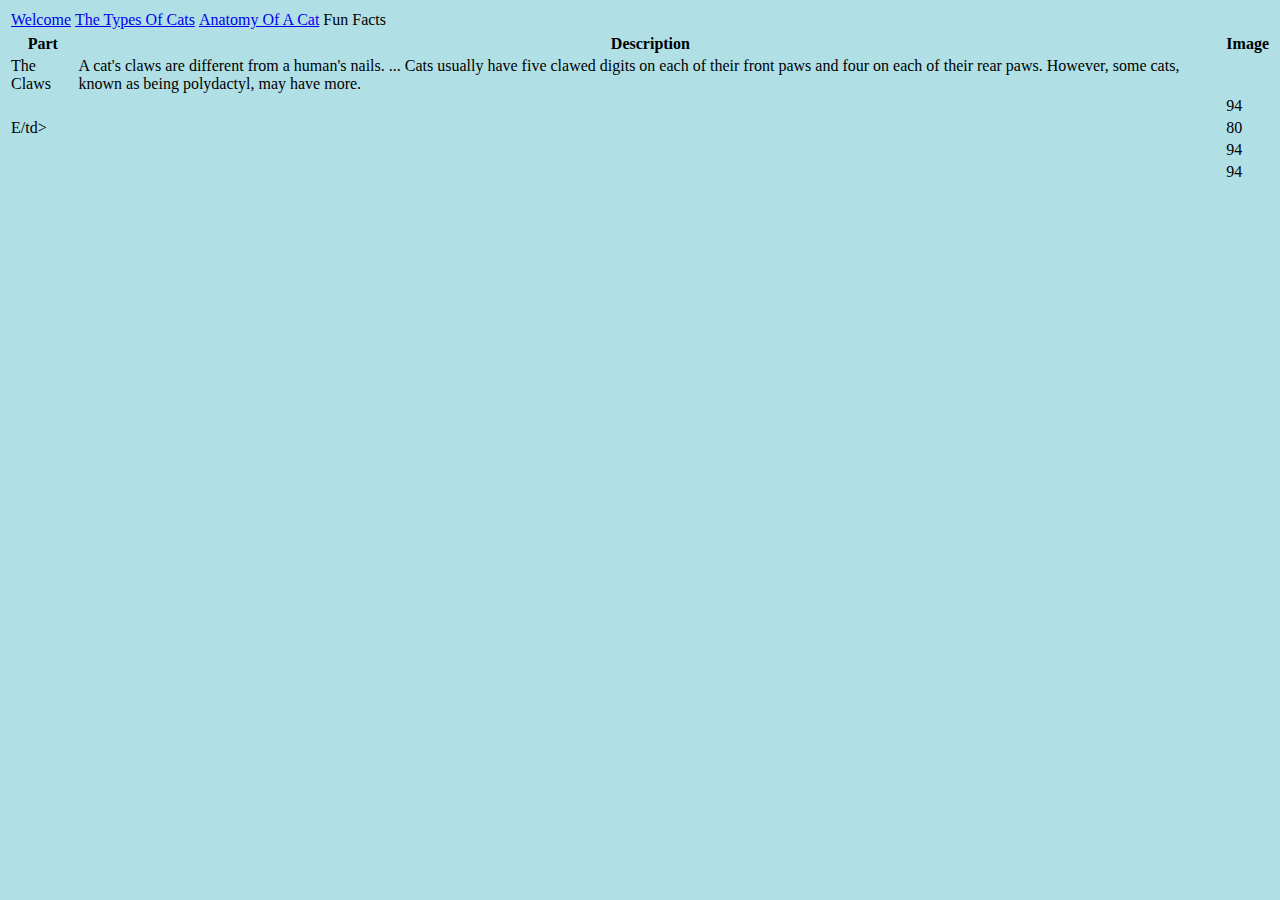
<file: index00.html>
<!DOCTYPE html>
<html lang="en">
  <head>
    <meta charset="UTF-8">
    <title>ANATOMY OF A CAT</title>

    <style>
    body {background-color: powderblue;}
    </style>
  </head>
  <body>
    <table style="width:100% border: 1px solid black" >
      <tr>
        <td>
        <a href="index.html">Welcome</a>
        </td>
        <td>
        <a href="index0.html">The Types Of Cats</a>
        </td>
        <td>
          <a href="index0.html">Anatomy Of A Cat</a>
        </td>
        <td>
          Fun Facts
        </td>
      </tr>
    </table>
  <table style="width:100% border: 1px solid black">
    <tr>
      <th>Part</th>
      <th>Description</th>
      <th>Image</th>
    </tr>
    <tr>
      <td>The Claws</td>
      <td>A cat's claws are different from a human's nails. ... Cats usually have five clawed digits on each of their front paws and four on each of their rear paws. However, some cats, known as being polydactyl, may have more.</td>
      <td><img source = "partscatclaw.jpg"></td>
    </tr>
    <tr>
      <td></td>
      <td> </td>
      <td>94</td>
    </tr>
    <tr>
      <td>E/td>
      <td></td>
      <td>80</td>
    </tr>
    <tr>
      <td></td>
      <td> </td>
      <td>94</td>
    </tr>
    <tr>
      <td></td>
      <td> </td>
      <td>94</td>
    </tr>
    <tr>
    </tr>
</table>

          </body>
         </html>
</file>
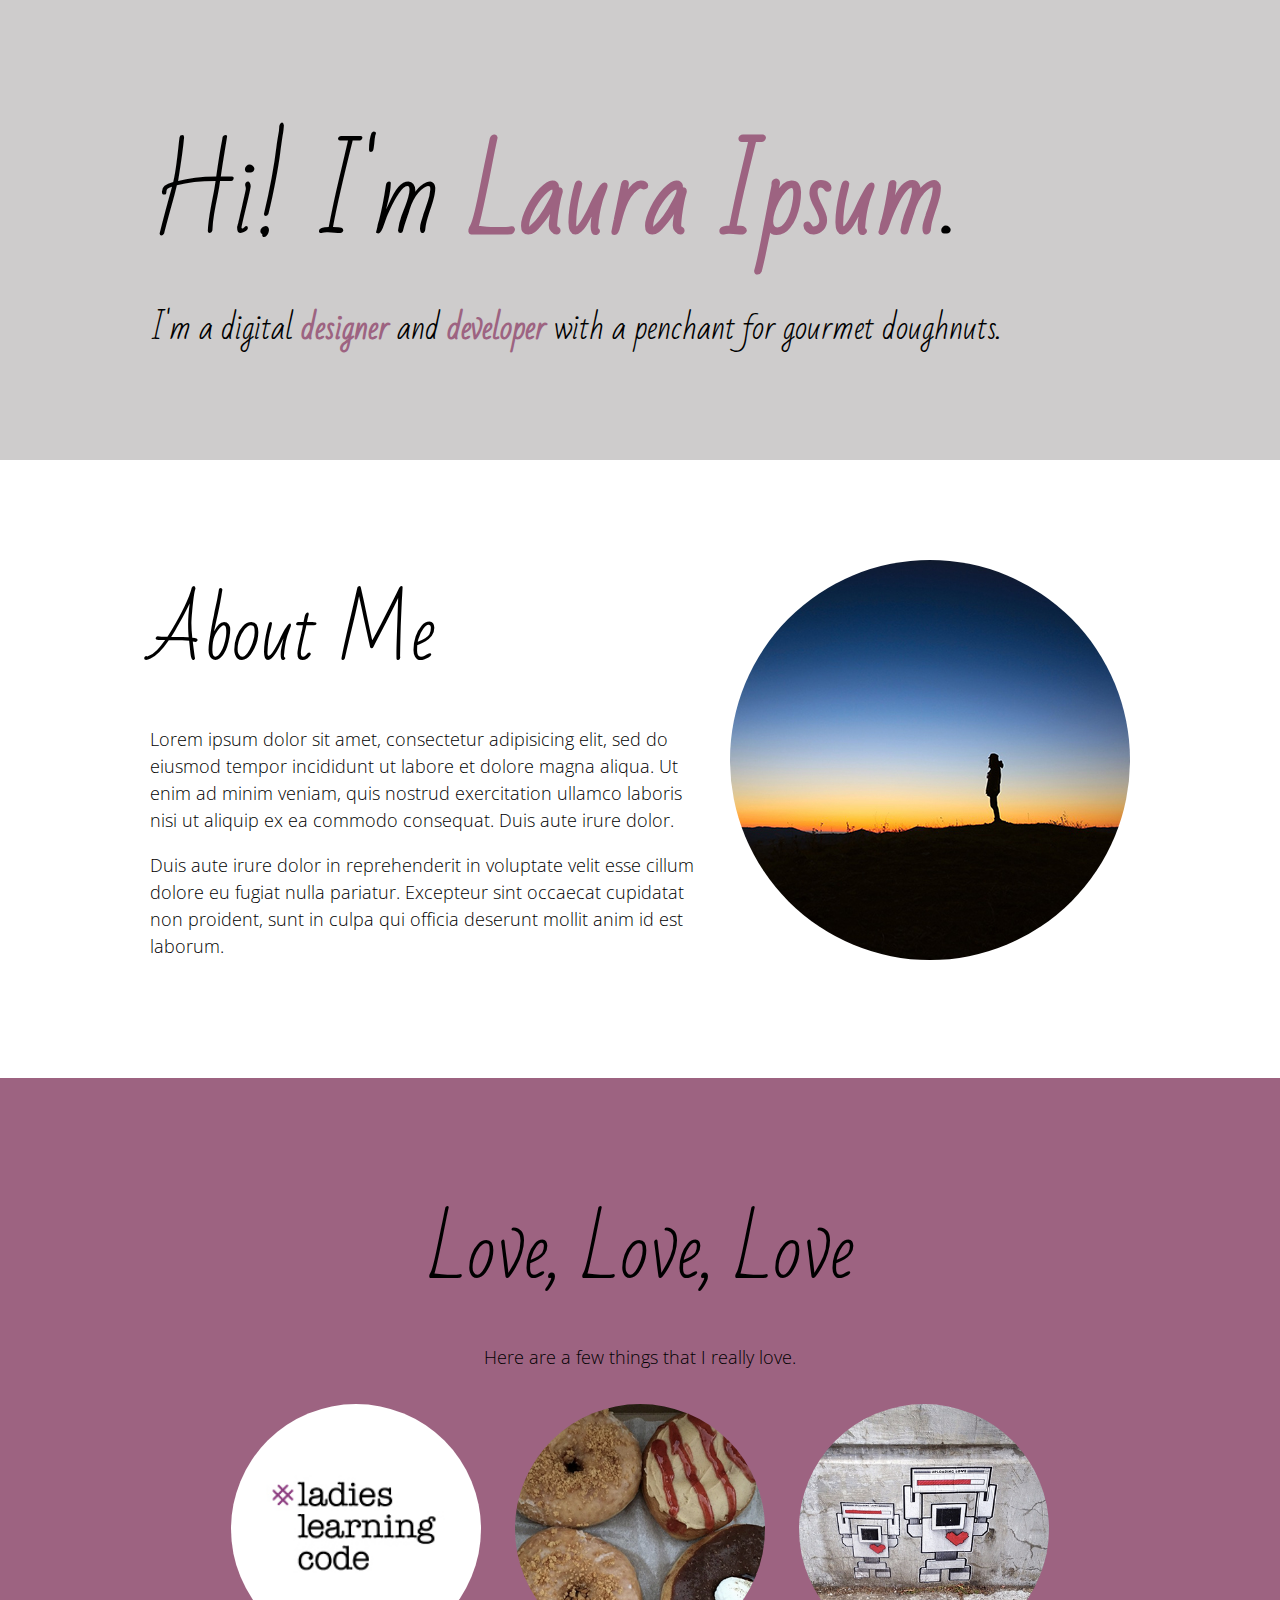
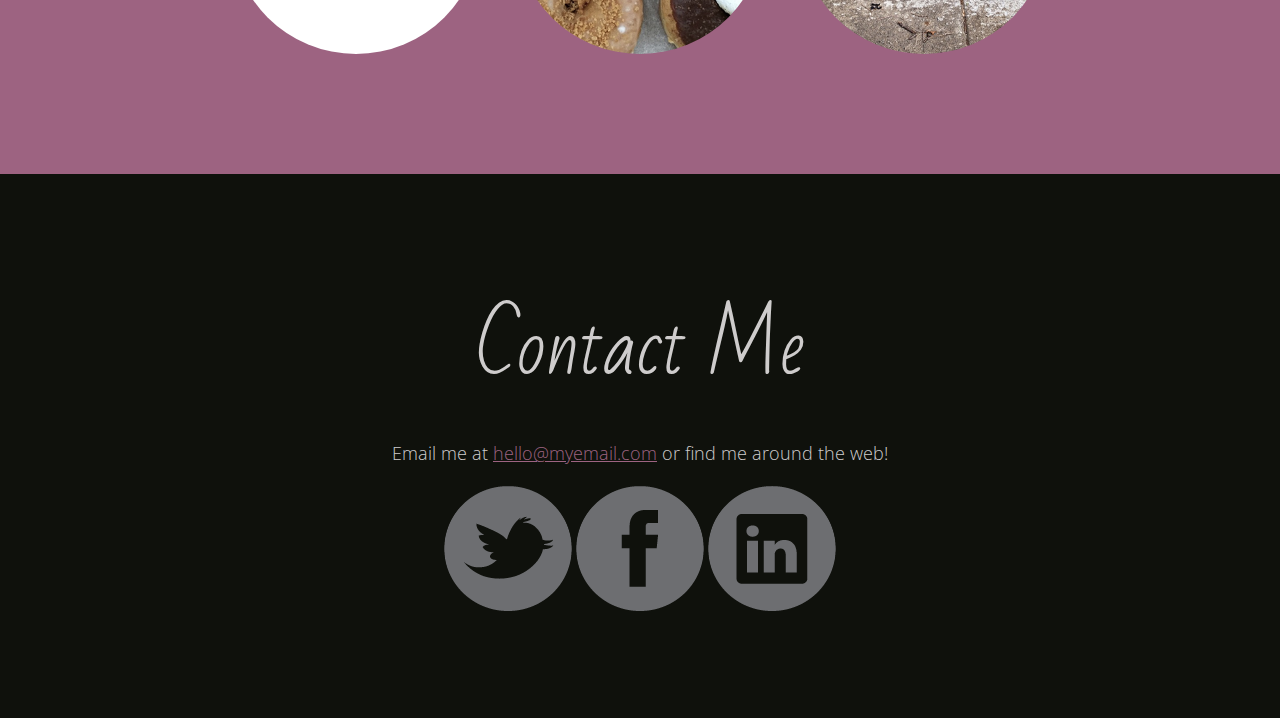
<file: project/reference/exercise-10.html>
<!DOCTYPE html>
<html lang="en">
  <head>
    <meta charset="UTF-8">
    <title>Laura Ipsum | Designer & Developer</title>
    <link href='http://fonts.googleapis.com/css?family=Bad+Script|Open+Sans:400,300' rel='stylesheet' type='text/css'>
    <link rel="stylesheet" href="css/styles10.css">
  </head>

  <body>
    <!-- page header -->
    <header>
      <h1>Hi! I'm <strong>Laura Ipsum</strong>.</h1>
      <h2>I'm a digital <strong>designer</strong> and <strong>developer</strong> with a penchant for gourmet doughnuts.</h2>
    </header>

    <!-- about me section -->
    <section id="about" class="about">
      <img class="profile-img" src="images/profile.jpg" alt="Laura Ipsum">

      <h1>About Me</h1>

      <p>Lorem ipsum dolor sit amet, consectetur adipisicing elit, sed do eiusmod tempor incididunt ut labore et dolore magna aliqua. Ut enim ad minim veniam, quis nostrud exercitation ullamco laboris nisi ut aliquip ex ea commodo consequat. Duis aute irure dolor.</p>

      <p>Duis aute irure dolor in reprehenderit in voluptate velit esse cillum dolore eu fugiat nulla pariatur. Excepteur sint occaecat cupidatat non proident, sunt in culpa qui officia deserunt mollit anim id est laborum.</p>
    </section>

    <!-- My favorite things section -->
    <section id="loves" class="loves">
      <h1>Love, Love, Love</h1>
      <p>Here are a few things that I really love.</p>
      <img src="images/logo-llc.jpg" alt="Ladies Learning Code logo">
      <img src="images/doughnuts.jpg" alt="doughnuts">
      <img src="images/robots.jpg" alt="lovebot">
    </section>

    <!-- footer & contact info -->
    <footer id="contact">
      <h1>Contact Me</h1>
      <p>Email me at <a href="mailto:hello@myemail.com">hello@myemail.com</a> or find me around the web!</p>
      
      <a href="https://twitter.com/"><img src="images/twitter.png"></a>
      <a href="https://facebook.com/"><img src="images/facebook.png"></a>
      <a href="https://linkedin.com/"><img src="images/linkedin.png"></a>
    </footer>
  </body>
</html>
</file>
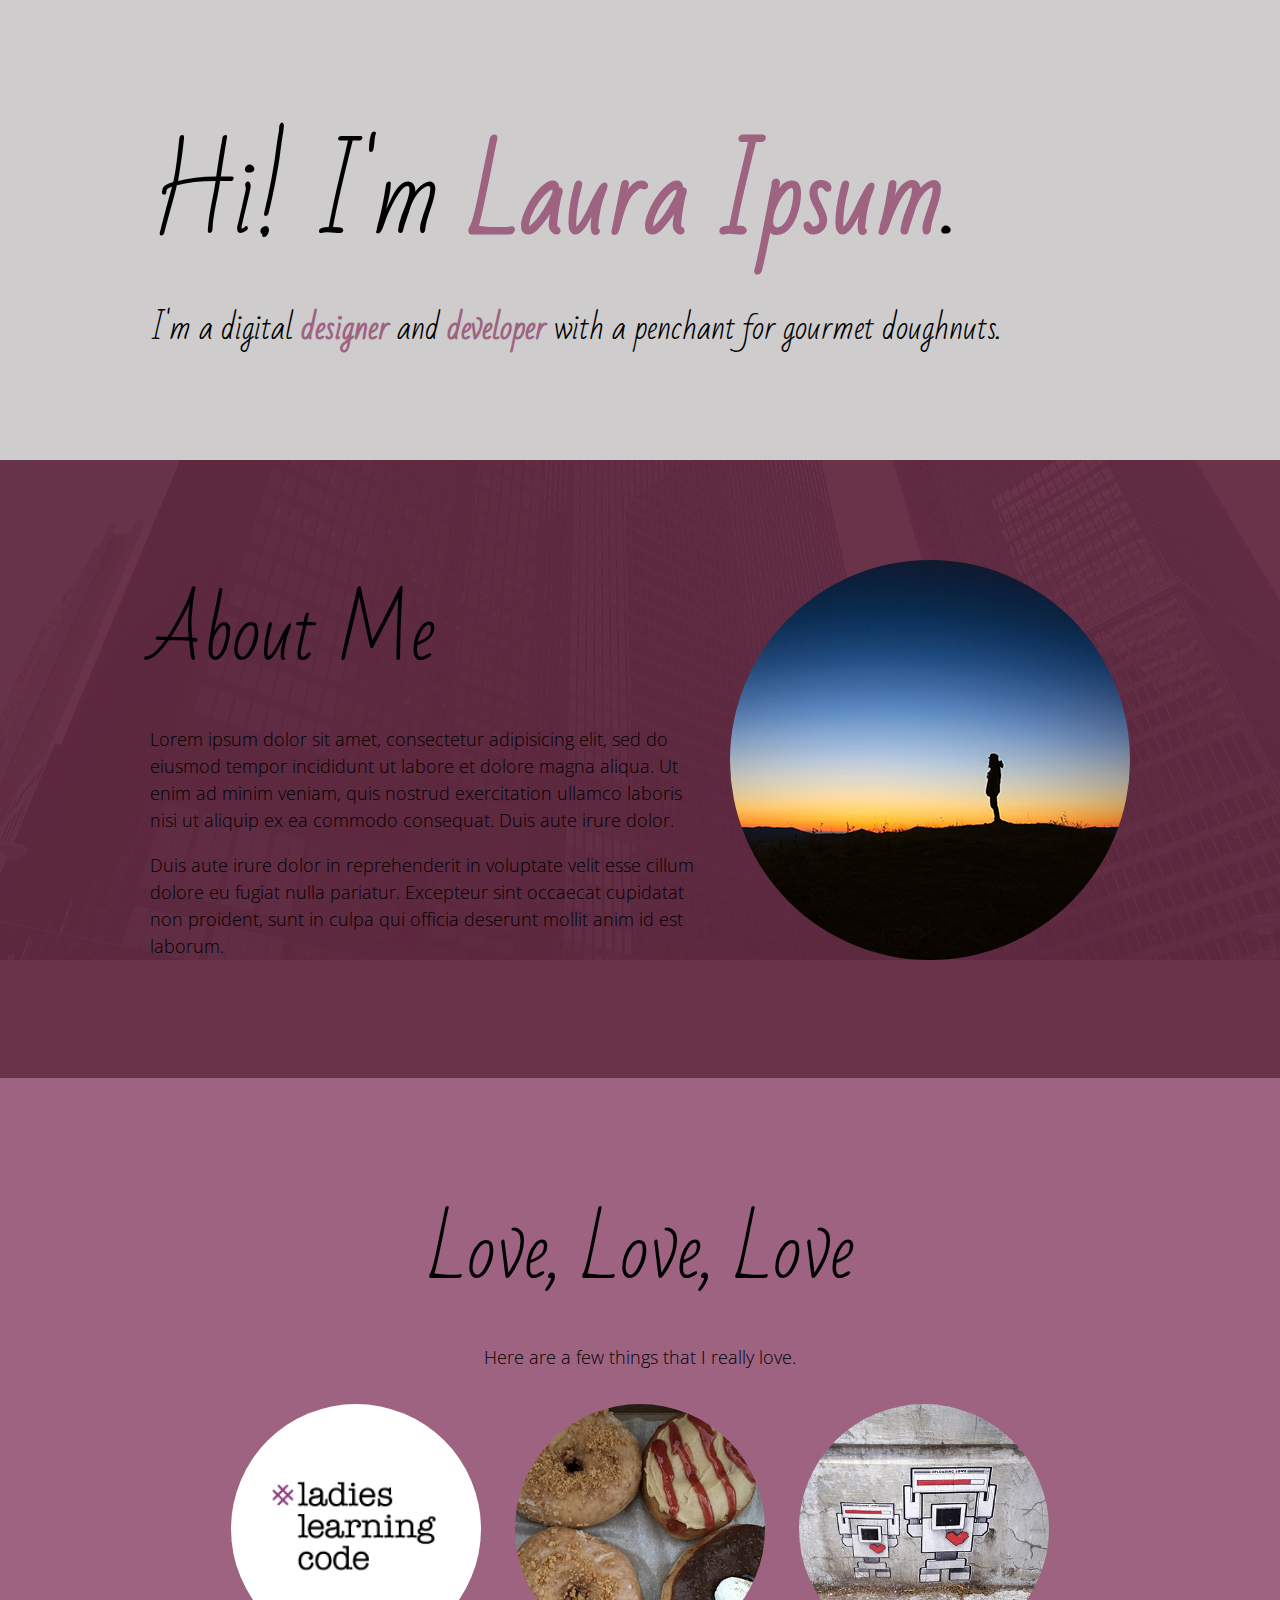
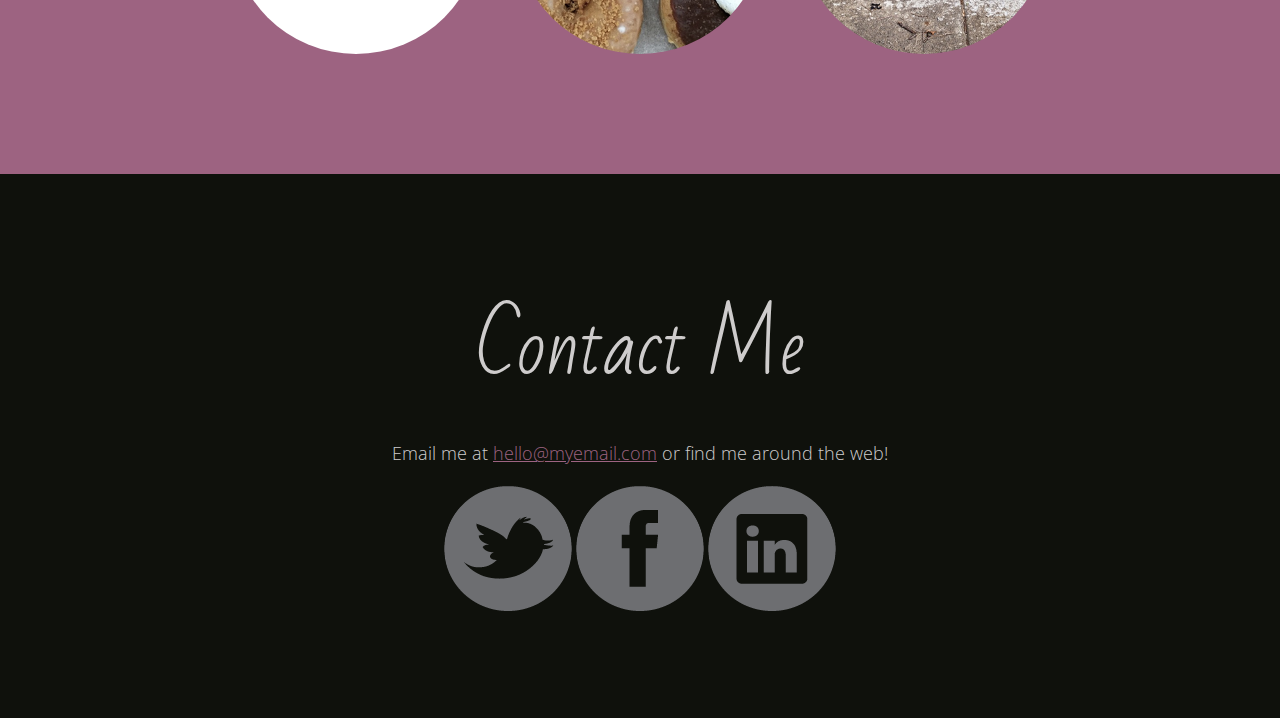
<file: project/reference/exercise-11.html>
<!DOCTYPE html>
<html lang="en">
  <head>
    <meta charset="UTF-8">
    <title>Laura Ipsum | Designer & Developer</title>
    <link href='http://fonts.googleapis.com/css?family=Bad+Script|Open+Sans:400,300' rel='stylesheet' type='text/css'>
    <link rel="stylesheet" href="css/styles11.css">
  </head>

  <body>
    <!-- page header -->
    <header>
      <h1>Hi! I'm <strong>Laura Ipsum</strong>.</h1>
      <h2>I'm a digital <strong>designer</strong> and <strong>developer</strong> with a penchant for gourmet doughnuts.</h2>
    </header>

    <!-- about me section -->
    <section id="about" class="about">
      <img class="profile-img" src="images/profile.jpg" alt="Laura Ipsum">

      <h1>About Me</h1>

      <p>Lorem ipsum dolor sit amet, consectetur adipisicing elit, sed do eiusmod tempor incididunt ut labore et dolore magna aliqua. Ut enim ad minim veniam, quis nostrud exercitation ullamco laboris nisi ut aliquip ex ea commodo consequat. Duis aute irure dolor.</p>

      <p>Duis aute irure dolor in reprehenderit in voluptate velit esse cillum dolore eu fugiat nulla pariatur. Excepteur sint occaecat cupidatat non proident, sunt in culpa qui officia deserunt mollit anim id est laborum.</p>
    </section>

    <!-- My favorite things section -->
    <section id="loves" class="loves">
      <h1>Love, Love, Love</h1>
      <p>Here are a few things that I really love.</p>
      <img src="images/logo-llc.jpg" alt="Ladies Learning Code logo">
      <img src="images/doughnuts.jpg" alt="doughnuts">
      <img src="images/robots.jpg" alt="lovebot">
    </section>

    <!-- footer & contact info -->
    <footer id="contact">
      <h1>Contact Me</h1>
      <p>Email me at <a href="mailto:hello@myemail.com">hello@myemail.com</a> or find me around the web!</p>
      
      <a href="https://twitter.com/"><img src="images/twitter.png"></a>
      <a href="https://facebook.com/"><img src="images/facebook.png"></a>
      <a href="https://linkedin.com/"><img src="images/linkedin.png"></a>
    </footer>
  </body>
</html>
</file>
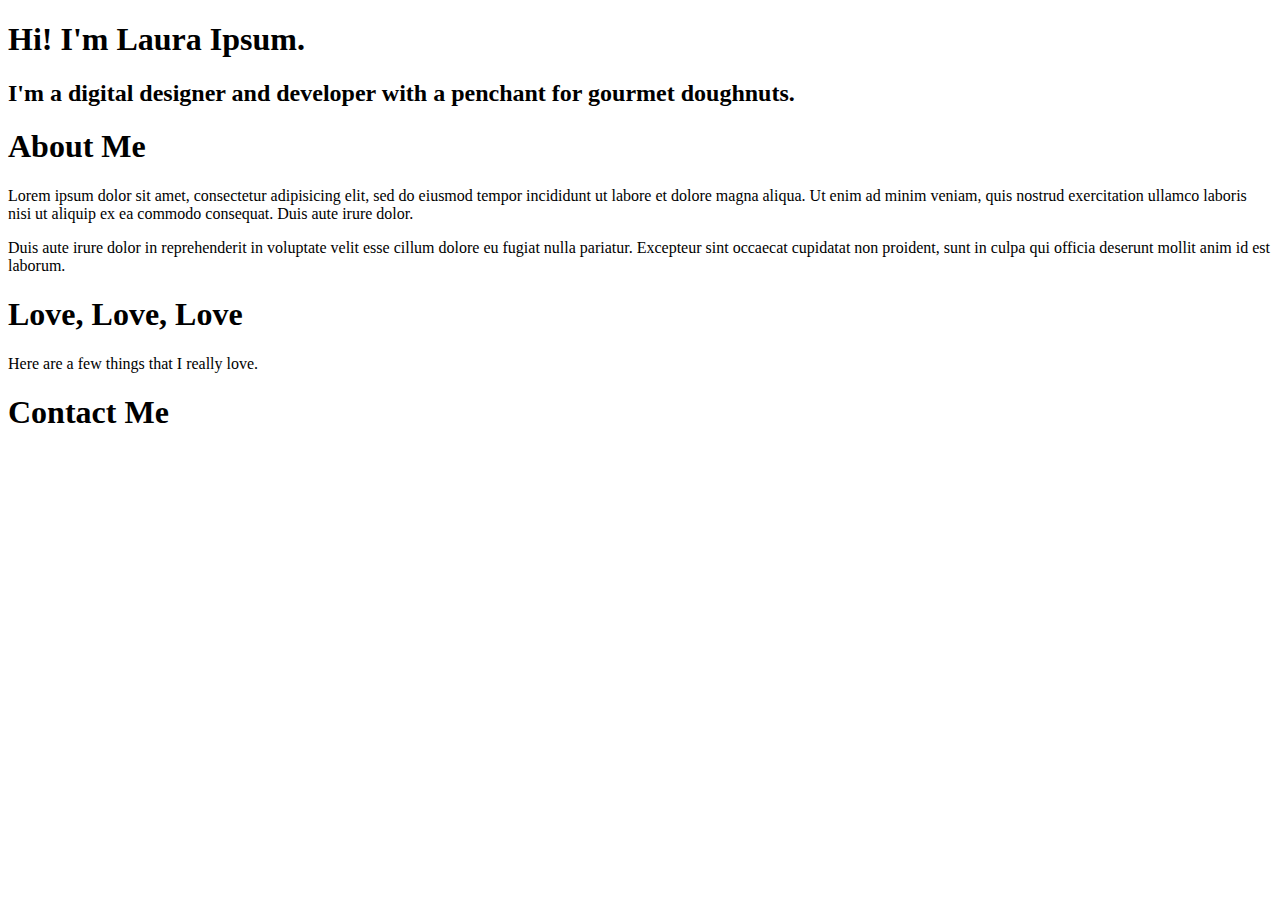
<file: project/reference/exercise-3.html>
<!DOCTYPE html>
<html lang="en">
  <head>
    <meta charset="UTF-8">
    <title>Laura Ipsum | Designer & Developer</title>
  </head>

  <body>
    <!-- page header -->
    <header>
      <h1>Hi! I'm Laura Ipsum.</h1>
      <h2>I'm a digital designer and developer with a penchant for gourmet doughnuts.</h2>
    </header>

    <!-- about me section -->
    <section class="about">
      <h1>About Me</h1>

      <p>Lorem ipsum dolor sit amet, consectetur adipisicing elit, sed do eiusmod tempor incididunt ut labore et dolore magna aliqua. Ut enim ad minim veniam, quis nostrud exercitation ullamco laboris nisi ut aliquip ex ea commodo consequat. Duis aute irure dolor.</p>

      <p>Duis aute irure dolor in reprehenderit in voluptate velit esse cillum dolore eu fugiat nulla pariatur. Excepteur sint occaecat cupidatat non proident, sunt in culpa qui officia deserunt mollit anim id est laborum.</p>
    </section>

    <!-- My favorite things section -->
    <section class="loves">
      <h1>Love, Love, Love</h1>
      <p>Here are a few things that I really love.</p>
    </section>

    <!-- footer & contact info -->
    <footer>
      <h1>Contact Me</h1>
    </footer>
  </body>
</html>
</file>
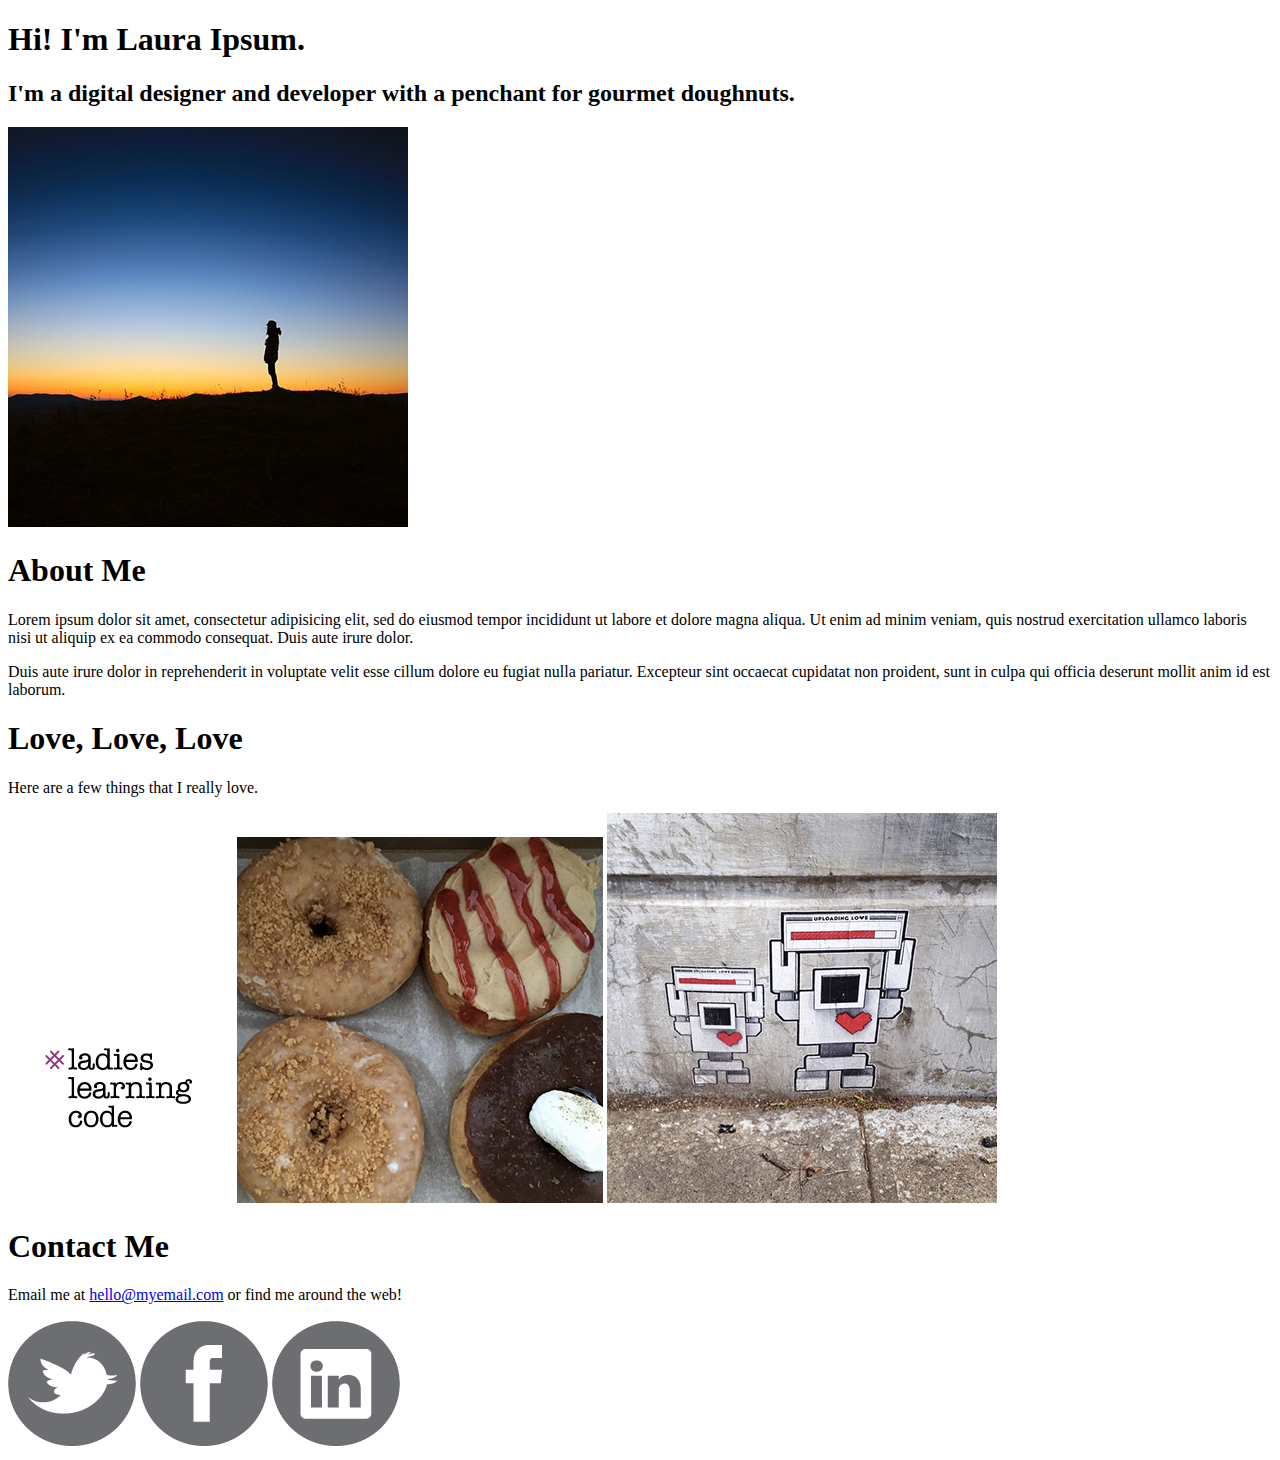
<file: project/reference/exercise-4.html>
<!DOCTYPE html>
<html lang="en">
  <head>
    <meta charset="UTF-8">
    <title>Laura Ipsum | Designer & Developer</title>
  </head>

  <body>
    <!-- page header -->
    <header>
      <h1>Hi! I'm Laura Ipsum.</h1>
      <h2>I'm a digital designer and developer with a penchant for gourmet doughnuts.</h2>
    </header>

    <!-- about me section -->
    <section id="about" class="about">
      <img src="images/profile.jpg" alt="Laura Ipsum">

      <h1>About Me</h1>

      <p>Lorem ipsum dolor sit amet, consectetur adipisicing elit, sed do eiusmod tempor incididunt ut labore et dolore magna aliqua. Ut enim ad minim veniam, quis nostrud exercitation ullamco laboris nisi ut aliquip ex ea commodo consequat. Duis aute irure dolor.</p>

      <p>Duis aute irure dolor in reprehenderit in voluptate velit esse cillum dolore eu fugiat nulla pariatur. Excepteur sint occaecat cupidatat non proident, sunt in culpa qui officia deserunt mollit anim id est laborum.</p>
    </section>

    <!-- My favorite things section -->
    <section id="loves" class="loves">
      <h1>Love, Love, Love</h1>
      <p>Here are a few things that I really love.</p>
      <img src="images/logo-llc.jpg" alt="Ladies Learning Code logo">
      <img src="images/doughnuts.jpg" alt="doughnuts">
      <img src="images/robots.jpg" alt="lovebot">
    </section>

    <!-- footer & contact info -->
    <footer id="contact">
      <h1>Contact Me</h1>
      <p>Email me at <a href="mailto:hello@myemail.com">hello@myemail.com</a> or find me around the web!</p>
      <a href="https://twitter.com/"><img src="images/twitter.png"></a>
      <a href="https://facebook.com/"><img src="images/facebook.png"></a>
      <a href="https://linkedin.com/"><img src="images/linkedin.png"></a>
    </footer>
  </body>
</html>
</file>
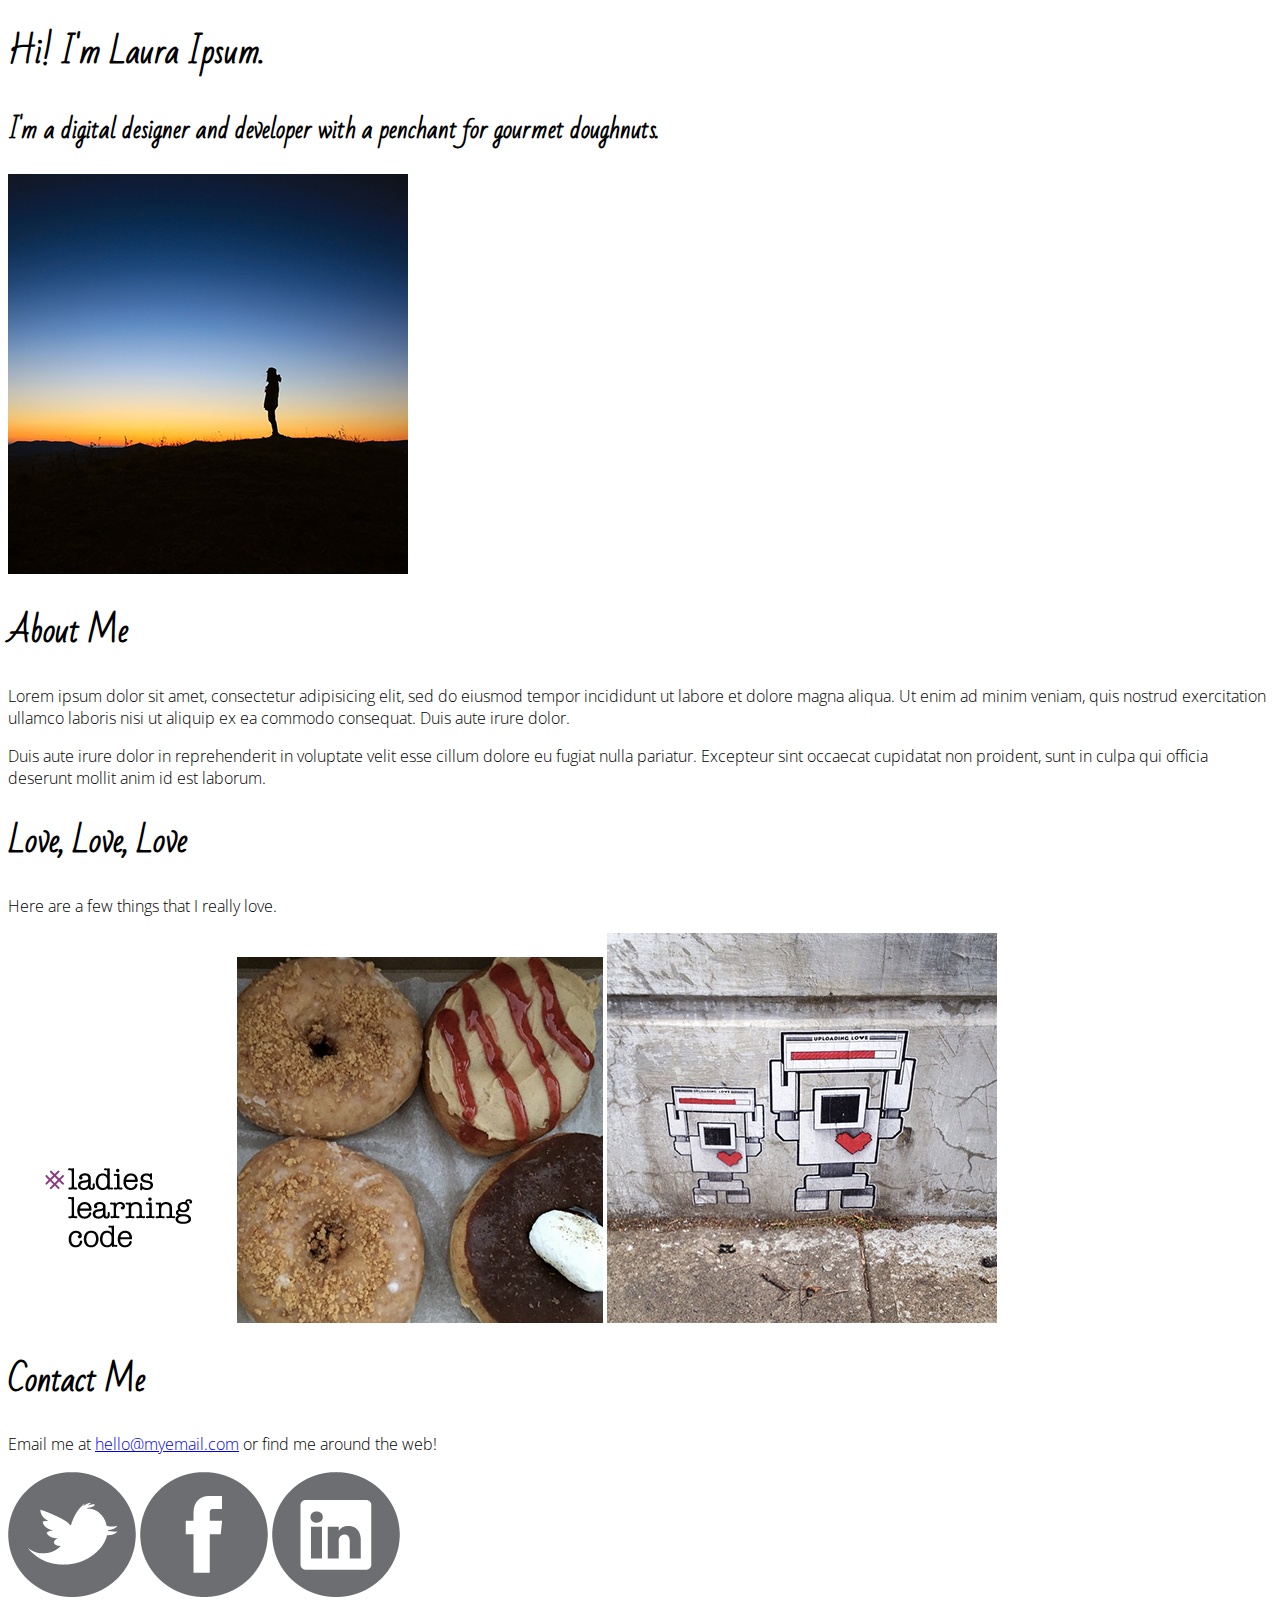
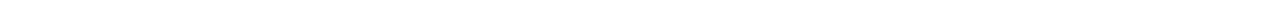
<file: project/reference/exercise-5.html>
<!DOCTYPE html>
<html lang="en">
  <head>
    <meta charset="UTF-8">
    <title>Laura Ipsum | Designer & Developer</title>
    <link href='http://fonts.googleapis.com/css?family=Bad+Script|Open+Sans:400,300' rel='stylesheet' type='text/css'>
    <link rel="stylesheet" href="css/styles5.css">
  </head>

  <body>
    <!-- page header -->
    <header>
      <h1>Hi! I'm Laura Ipsum.</h1>
      <h2>I'm a digital designer and developer with a penchant for gourmet doughnuts.</h2>
    </header>

    <!-- about me section -->
    <section id="about" class="about">
      <img src="images/profile.jpg" alt="Laura Ipsum">

      <h1>About Me</h1>

      <p>Lorem ipsum dolor sit amet, consectetur adipisicing elit, sed do eiusmod tempor incididunt ut labore et dolore magna aliqua. Ut enim ad minim veniam, quis nostrud exercitation ullamco laboris nisi ut aliquip ex ea commodo consequat. Duis aute irure dolor.</p>

      <p>Duis aute irure dolor in reprehenderit in voluptate velit esse cillum dolore eu fugiat nulla pariatur. Excepteur sint occaecat cupidatat non proident, sunt in culpa qui officia deserunt mollit anim id est laborum.</p>
    </section>

    <!-- My favorite things section -->
    <section id="loves" class="loves">
      <h1>Love, Love, Love</h1>
      <p>Here are a few things that I really love.</p>
      <img src="images/logo-llc.jpg" alt="Ladies Learning Code logo">
      <img src="images/doughnuts.jpg" alt="doughnuts">
      <img src="images/robots.jpg" alt="lovebot">
    </section>

    <!-- footer & contact info -->
    <footer id="contact">
      <h1>Contact Me</h1>
      <p>Email me at <a href="mailto:hello@myemail.com">hello@myemail.com</a> or find me around the web!</p>
      <a href="https://twitter.com/"><img src="images/twitter.png"></a>
      <a href="https://facebook.com/"><img src="images/facebook.png"></a>
      <a href="https://linkedin.com/"><img src="images/linkedin.png"></a>
    </footer>
  </body>
</html>
</file>
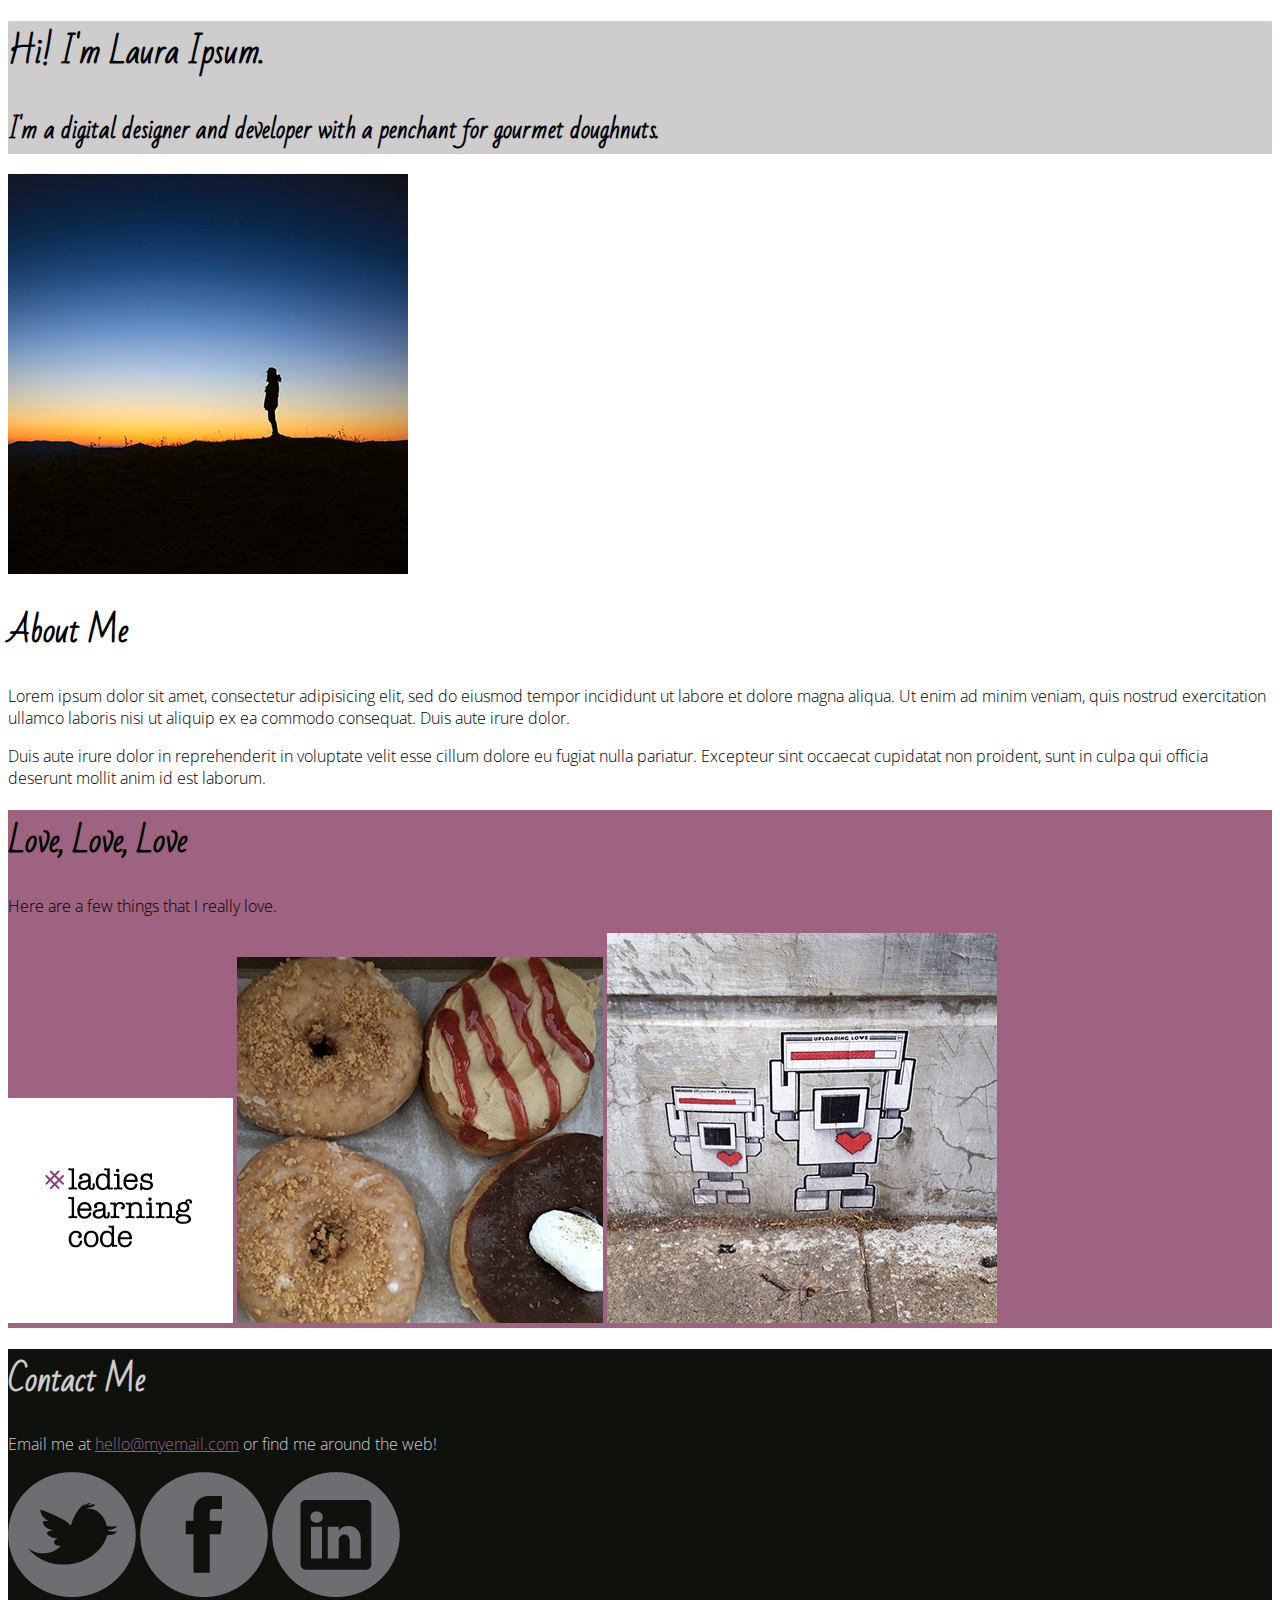
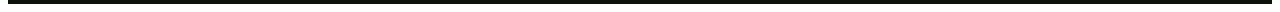
<file: project/reference/exercise-6.html>
<!DOCTYPE html>
<html lang="en">
  <head>
    <meta charset="UTF-8">
    <title>Laura Ipsum | Designer & Developer</title>
    <link href='http://fonts.googleapis.com/css?family=Bad+Script|Open+Sans:400,300' rel='stylesheet' type='text/css'>
    <link rel="stylesheet" href="css/styles6.css">
  </head>

  <body>
    <!-- page header -->
    <header>
      <h1>Hi! I'm Laura Ipsum.</h1>
      <h2>I'm a digital designer and developer with a penchant for gourmet doughnuts.</h2>
    </header>

    <!-- about me section -->
    <section id="about" class="about">
      <img src="images/profile.jpg" alt="Laura Ipsum">

      <h1>About Me</h1>

      <p>Lorem ipsum dolor sit amet, consectetur adipisicing elit, sed do eiusmod tempor incididunt ut labore et dolore magna aliqua. Ut enim ad minim veniam, quis nostrud exercitation ullamco laboris nisi ut aliquip ex ea commodo consequat. Duis aute irure dolor.</p>

      <p>Duis aute irure dolor in reprehenderit in voluptate velit esse cillum dolore eu fugiat nulla pariatur. Excepteur sint occaecat cupidatat non proident, sunt in culpa qui officia deserunt mollit anim id est laborum.</p>
    </section>

    <!-- My favorite things section -->
    <section id="loves" class="loves">
      <h1>Love, Love, Love</h1>
      <p>Here are a few things that I really love.</p>
      <img src="images/logo-llc.jpg" alt="Ladies Learning Code logo">
      <img src="images/doughnuts.jpg" alt="doughnuts">
      <img src="images/robots.jpg" alt="lovebot">
    </section>

    <!-- footer & contact info -->
    <footer id="contact">
      <h1>Contact Me</h1>
      <p>Email me at <a href="mailto:hello@myemail.com">hello@myemail.com</a> or find me around the web!</p>
      <a href="https://twitter.com/"><img src="images/twitter.png"></a>
      <a href="https://facebook.com/"><img src="images/facebook.png"></a>
      <a href="https://linkedin.com/"><img src="images/linkedin.png"></a>
    </footer>
  </body>
</html>
</file>
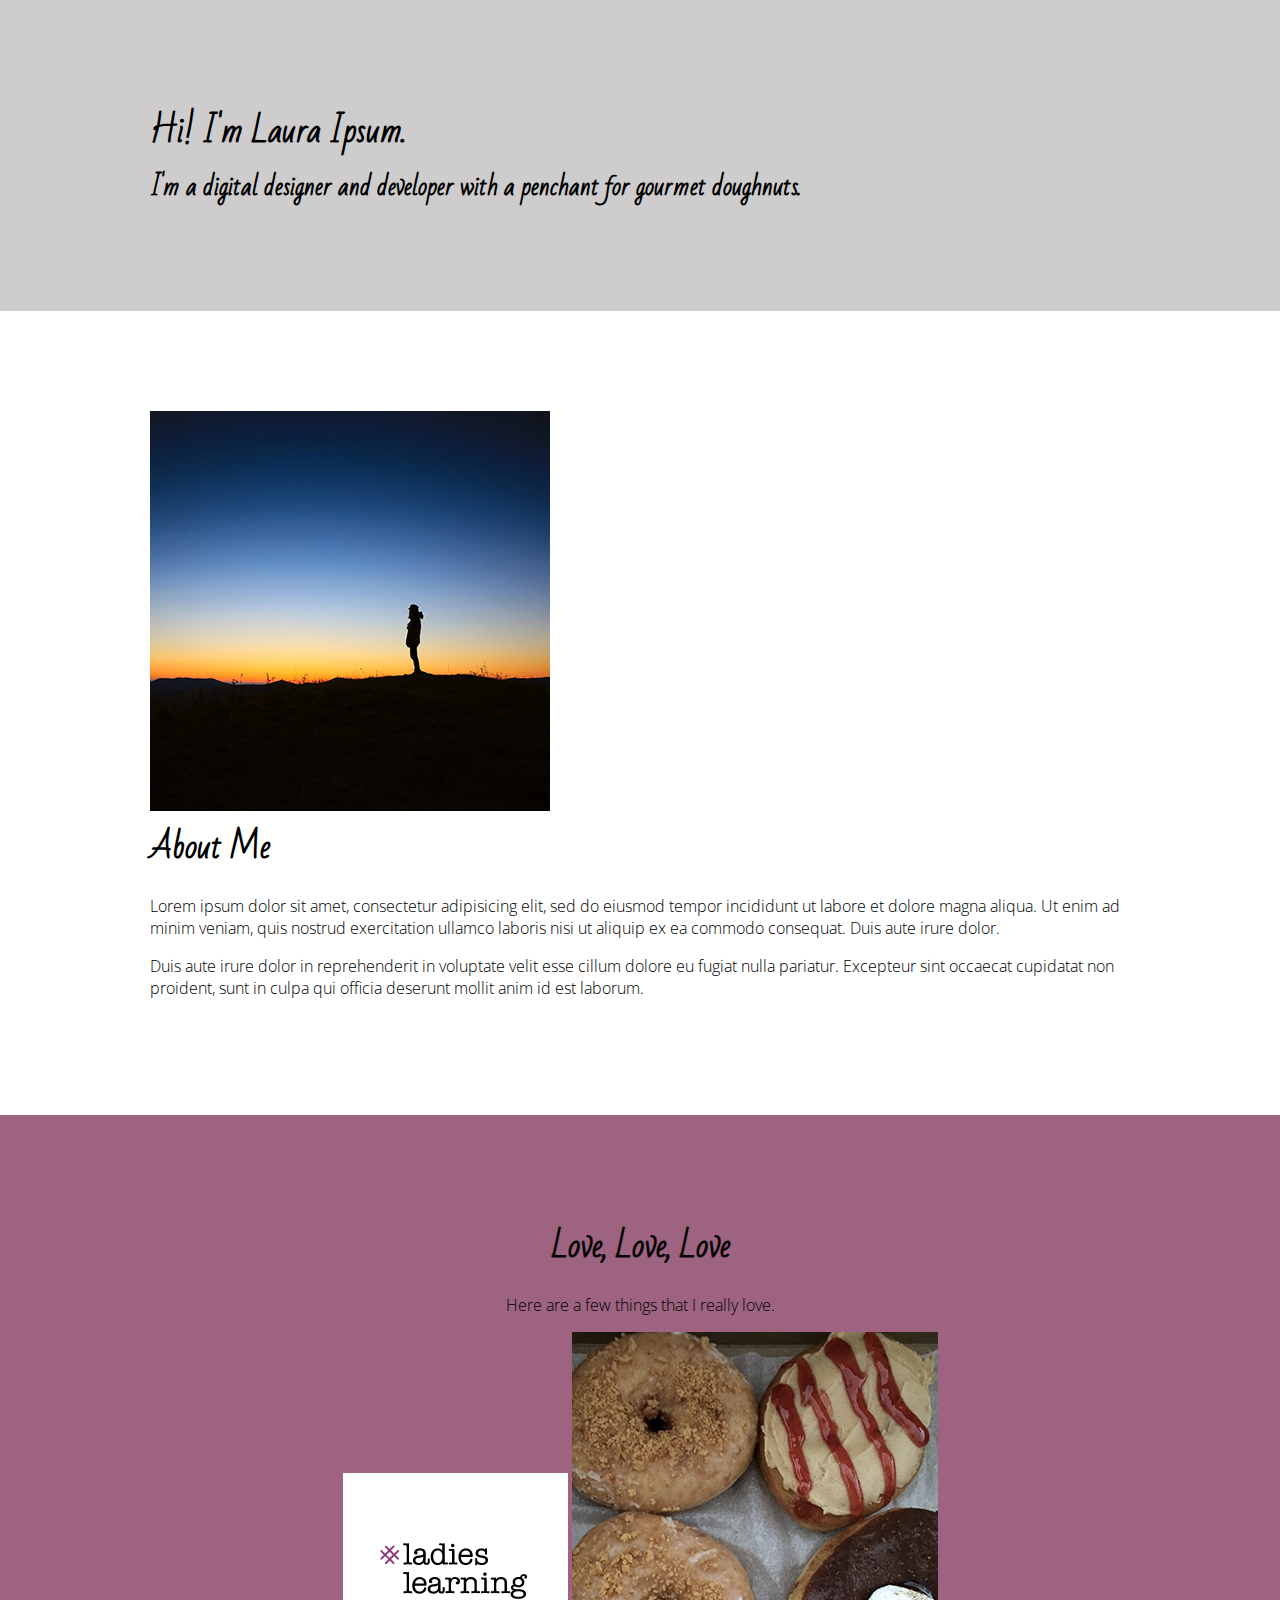
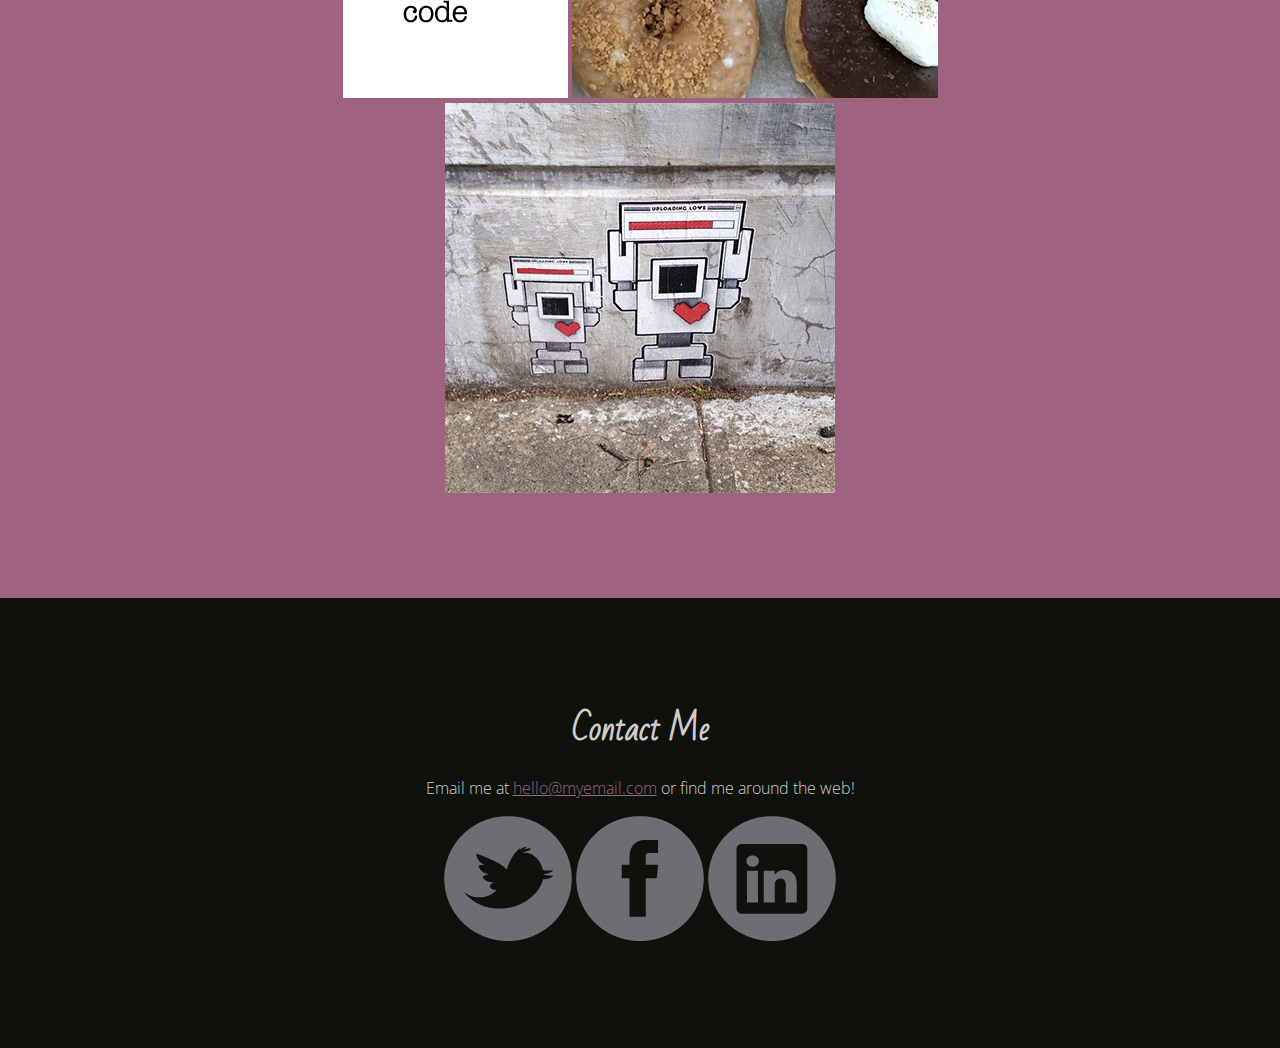
<file: project/reference/exercise-7.html>
<!DOCTYPE html>
<html lang="en">
  <head>
    <meta charset="UTF-8">
    <title>Laura Ipsum | Designer & Developer</title>
    <link href='http://fonts.googleapis.com/css?family=Bad+Script|Open+Sans:400,300' rel='stylesheet' type='text/css'>
    <link rel="stylesheet" href="css/styles7.css">
  </head>

  <body>
    <!-- page header -->
    <header>
      <h1>Hi! I'm Laura Ipsum.</h1>
      <h2>I'm a digital designer and developer with a penchant for gourmet doughnuts.</h2>
    </header>

    <!-- about me section -->
    <section id="about" class="about">
      <img src="images/profile.jpg" alt="Laura Ipsum">

      <h1>About Me</h1>

      <p>Lorem ipsum dolor sit amet, consectetur adipisicing elit, sed do eiusmod tempor incididunt ut labore et dolore magna aliqua. Ut enim ad minim veniam, quis nostrud exercitation ullamco laboris nisi ut aliquip ex ea commodo consequat. Duis aute irure dolor.</p>

      <p>Duis aute irure dolor in reprehenderit in voluptate velit esse cillum dolore eu fugiat nulla pariatur. Excepteur sint occaecat cupidatat non proident, sunt in culpa qui officia deserunt mollit anim id est laborum.</p>
    </section>

    <!-- My favorite things section -->
    <section id="loves" class="loves">
      <h1>Love, Love, Love</h1>
      <p>Here are a few things that I really love.</p>
      <img src="images/logo-llc.jpg" alt="Ladies Learning Code logo">
      <img src="images/doughnuts.jpg" alt="doughnuts">
      <img src="images/robots.jpg" alt="lovebot">
    </section>

    <!-- footer & contact info -->
    <footer id="contact">
      <h1>Contact Me</h1>
      <p>Email me at <a href="mailto:hello@myemail.com">hello@myemail.com</a> or find me around the web!</p>
      <a href="https://twitter.com/"><img src="images/twitter.png"></a>
      <a href="https://facebook.com/"><img src="images/facebook.png"></a>
      <a href="https://linkedin.com/"><img src="images/linkedin.png"></a>
    </footer>
  </body>
</html>
</file>
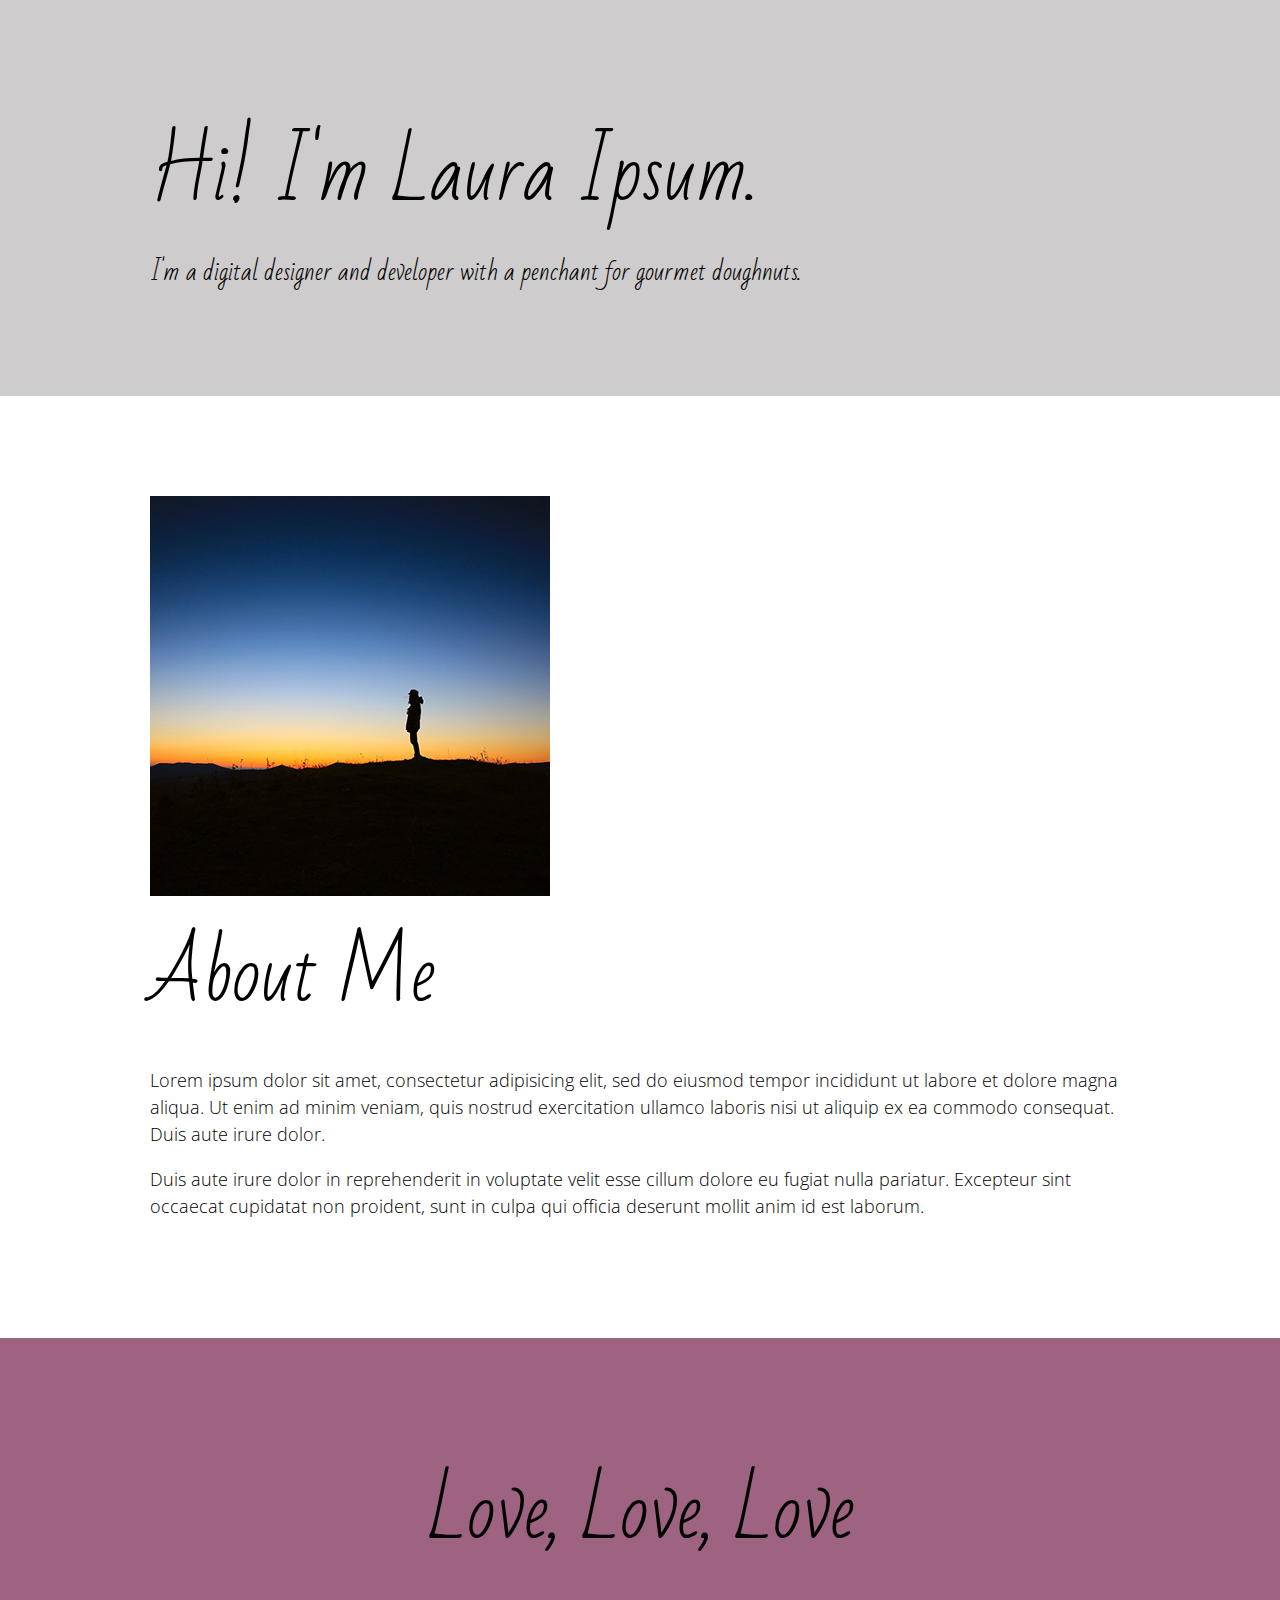
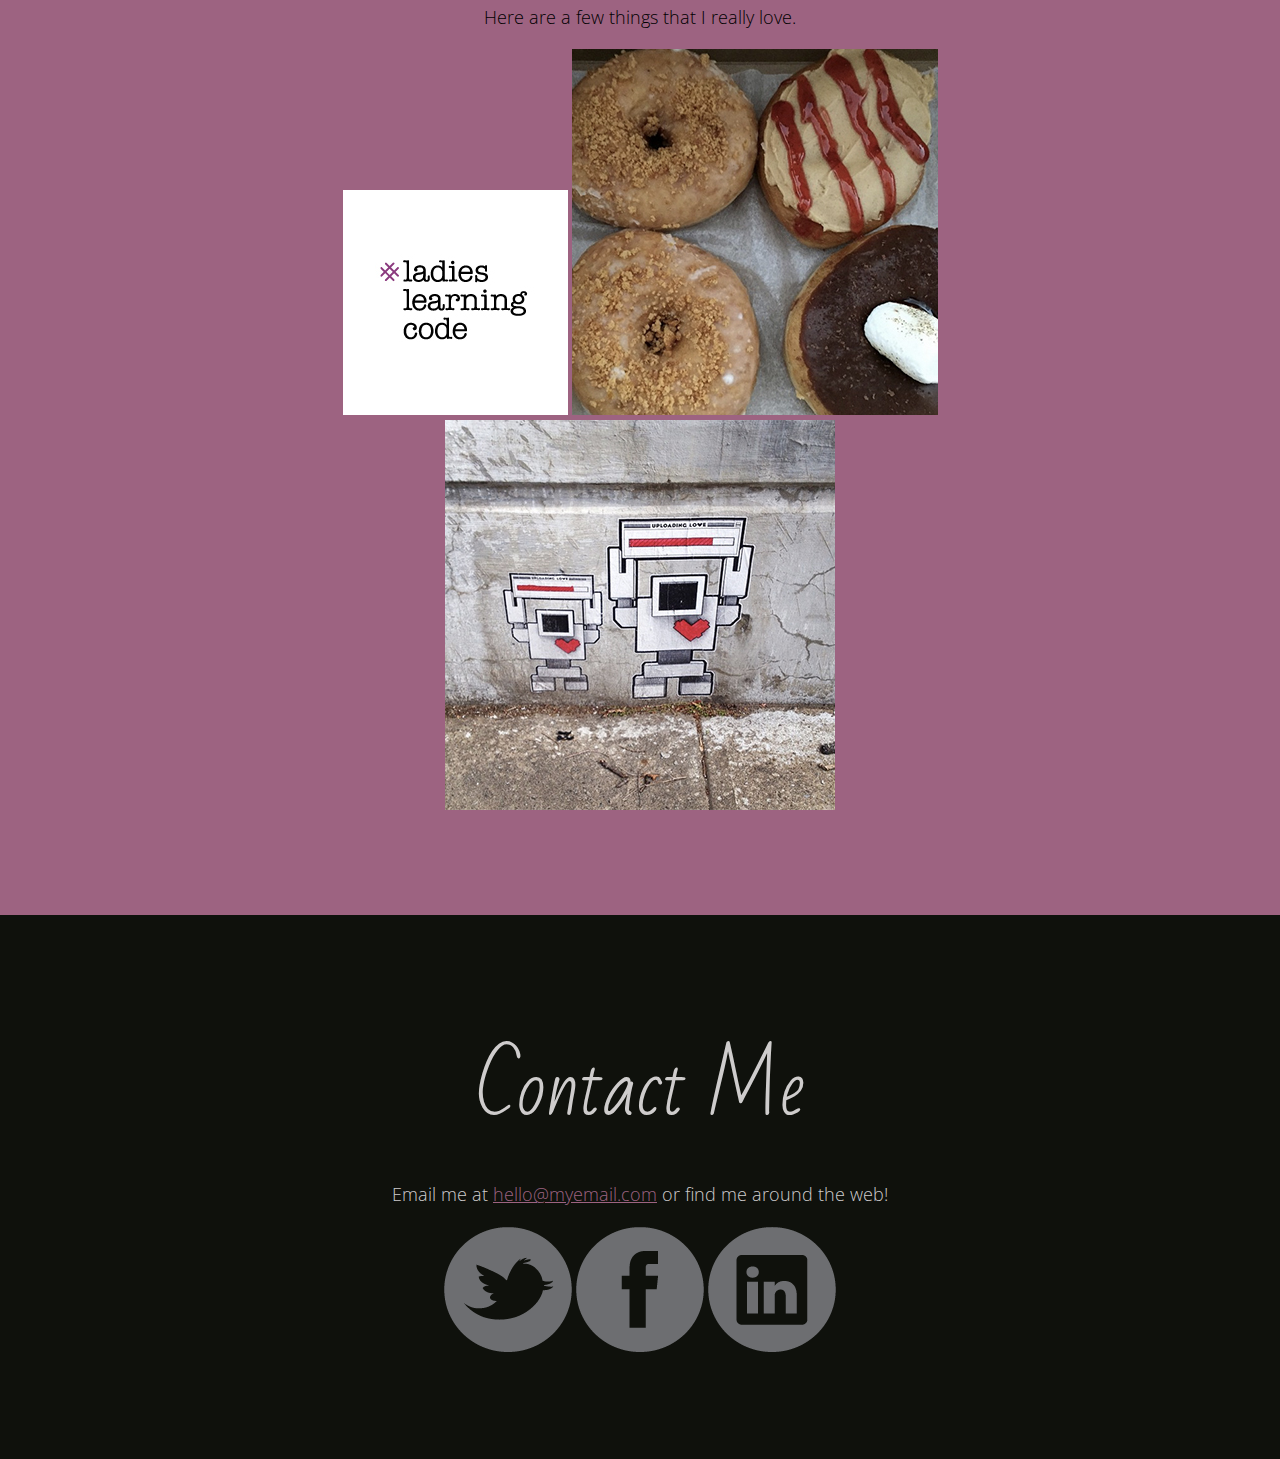
<file: project/reference/exercise-8.html>
<!DOCTYPE html>
<html lang="en">
  <head>
    <meta charset="UTF-8">
    <title>Laura Ipsum | Designer & Developer</title>
    <link href='http://fonts.googleapis.com/css?family=Bad+Script|Open+Sans:400,300' rel='stylesheet' type='text/css'>
    <link rel="stylesheet" href="css/styles8.css">
  </head>

  <body>
    <!-- page header -->
    <header>
      <h1>Hi! I'm Laura Ipsum.</h1>
      <h2>I'm a digital designer and developer with a penchant for gourmet doughnuts.</h2>
    </header>

    <!-- about me section -->
    <section id="about" class="about">
      <img src="images/profile.jpg" alt="Laura Ipsum">

      <h1>About Me</h1>

      <p>Lorem ipsum dolor sit amet, consectetur adipisicing elit, sed do eiusmod tempor incididunt ut labore et dolore magna aliqua. Ut enim ad minim veniam, quis nostrud exercitation ullamco laboris nisi ut aliquip ex ea commodo consequat. Duis aute irure dolor.</p>

      <p>Duis aute irure dolor in reprehenderit in voluptate velit esse cillum dolore eu fugiat nulla pariatur. Excepteur sint occaecat cupidatat non proident, sunt in culpa qui officia deserunt mollit anim id est laborum.</p>
    </section>

    <!-- My favorite things section -->
    <section id="loves" class="loves">
      <h1>Love, Love, Love</h1>
      <p>Here are a few things that I really love.</p>
      <img src="images/logo-llc.jpg" alt="Ladies Learning Code logo">
      <img src="images/doughnuts.jpg" alt="doughnuts">
      <img src="images/robots.jpg" alt="lovebot">
    </section>

    <!-- footer & contact info -->
    <footer id="contact">
      <h1>Contact Me</h1>
      <p>Email me at <a href="mailto:hello@myemail.com">hello@myemail.com</a> or find me around the web!</p>
      <a href="https://twitter.com/"><img src="images/twitter.png"></a>
      <a href="https://facebook.com/"><img src="images/facebook.png"></a>
      <a href="https://linkedin.com/"><img src="images/linkedin.png"></a>
    </footer>
  </body>
</html>
</file>
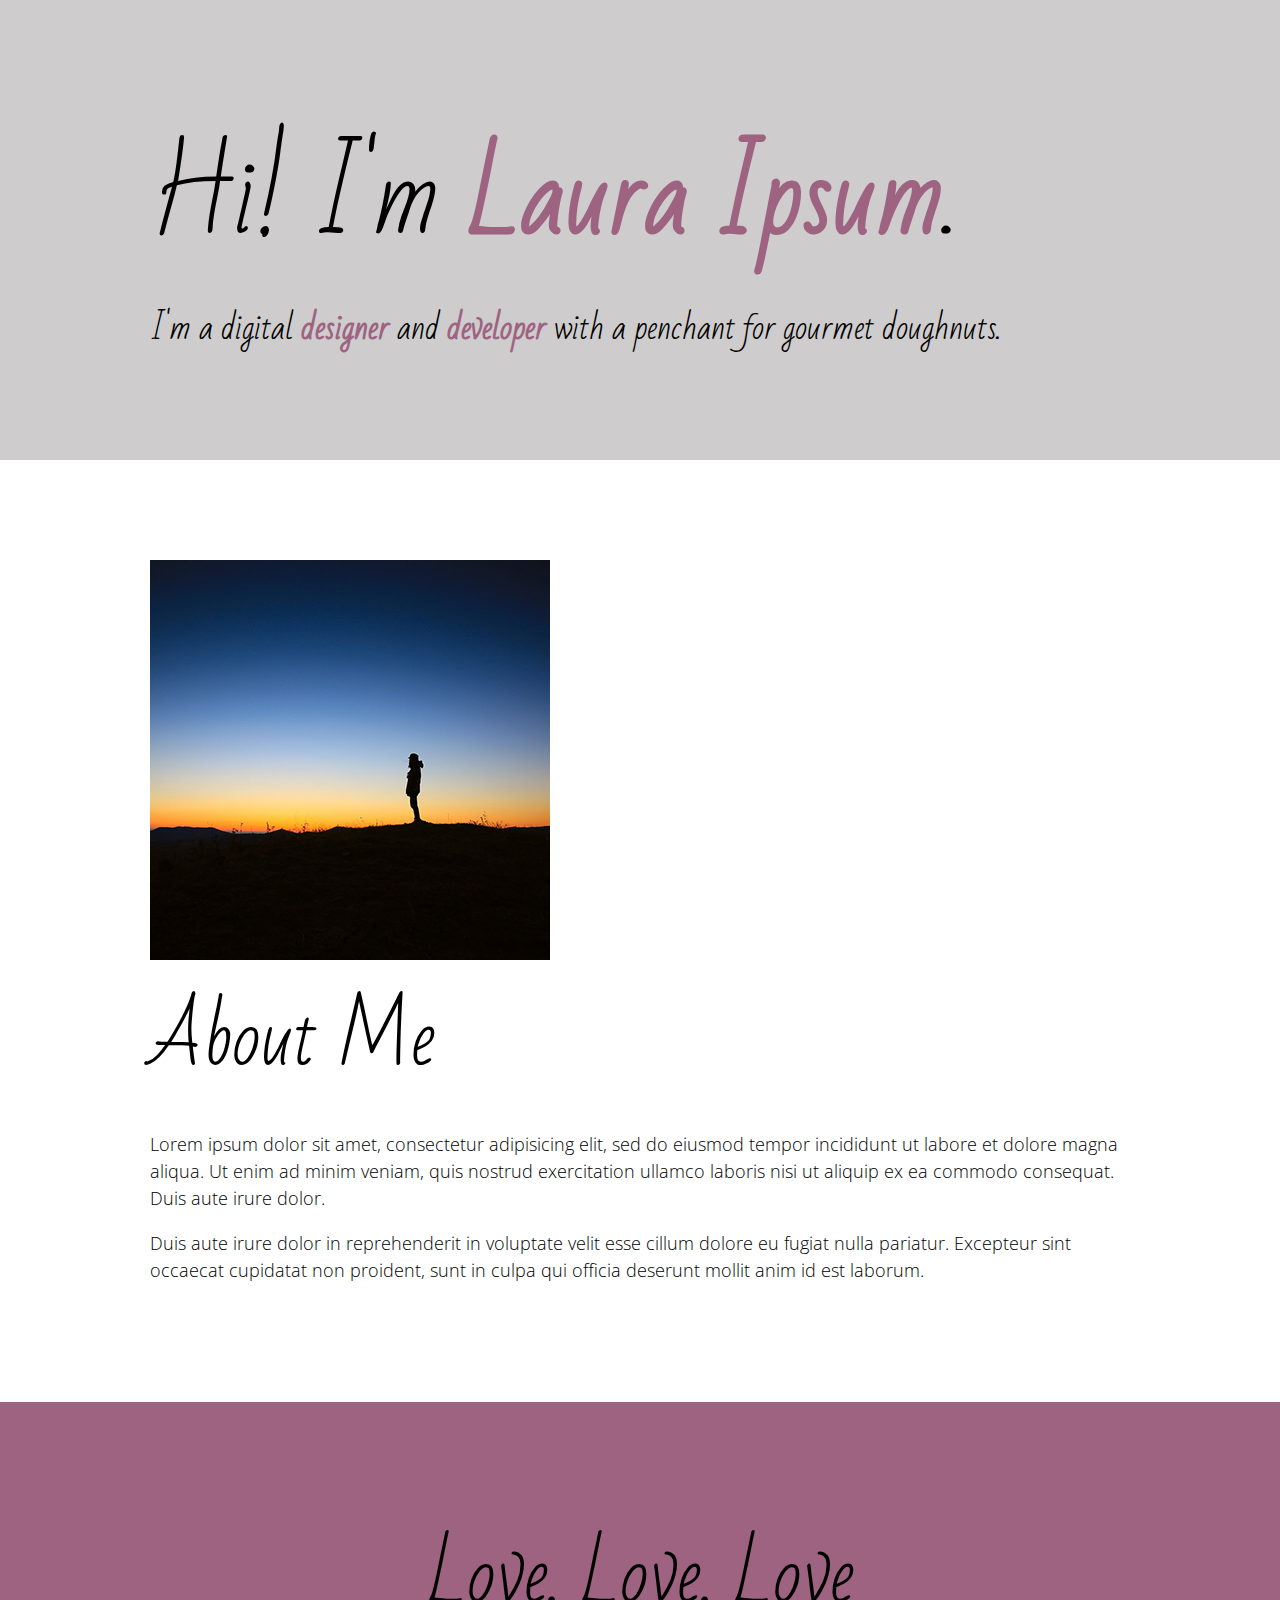
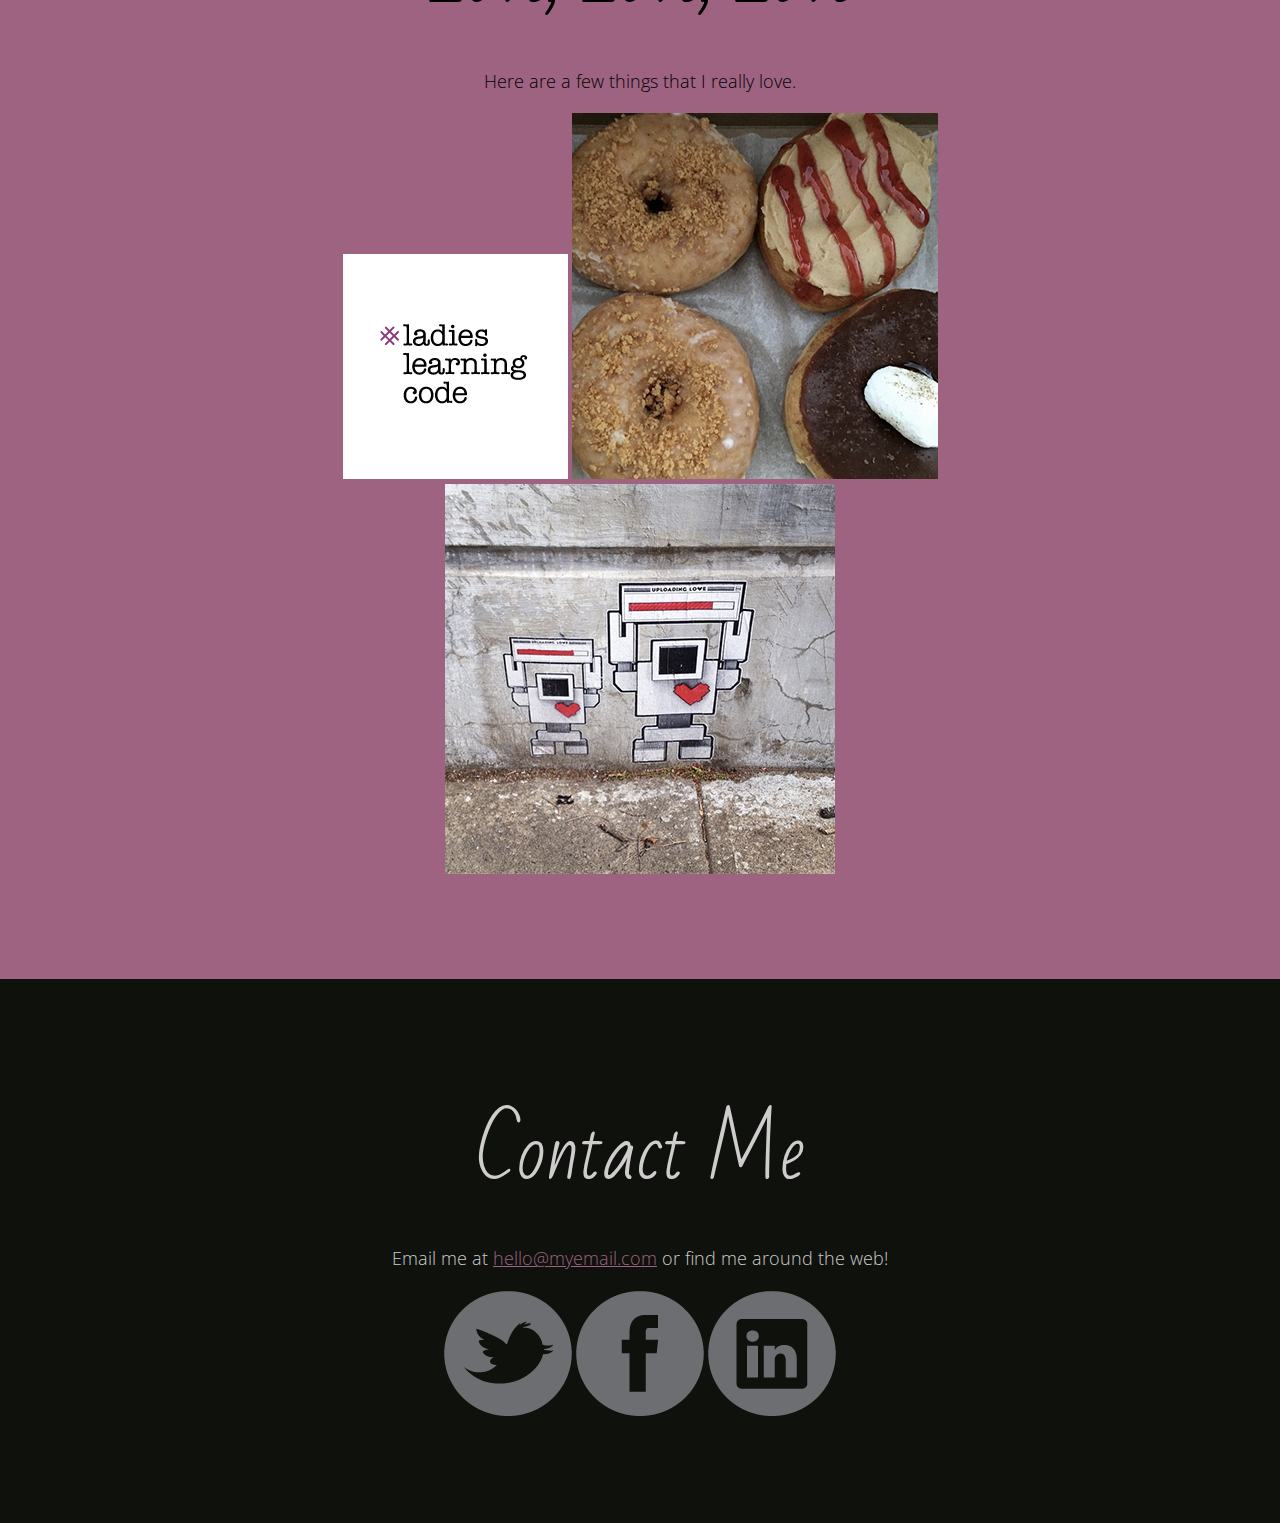
<file: project/reference/exercise-9.html>
<!DOCTYPE html>
<html lang="en">
  <head>
    <meta charset="UTF-8">
    <title>Laura Ipsum | Designer & Developer</title>
    <link href='http://fonts.googleapis.com/css?family=Bad+Script|Open+Sans:400,300' rel='stylesheet' type='text/css'>
    <link rel="stylesheet" href="css/styles9.css">
  </head>

  <body>
    <!-- page header -->
    <header>
      <h1>Hi! I'm <strong>Laura Ipsum</strong>.</h1>
      <h2>I'm a digital <strong>designer</strong> and <strong>developer</strong> with a penchant for gourmet doughnuts.</h2>
    </header>

    <!-- about me section -->
    <section id="about" class="about">
      <img src="images/profile.jpg" alt="Laura Ipsum">

      <h1>About Me</h1>

      <p>Lorem ipsum dolor sit amet, consectetur adipisicing elit, sed do eiusmod tempor incididunt ut labore et dolore magna aliqua. Ut enim ad minim veniam, quis nostrud exercitation ullamco laboris nisi ut aliquip ex ea commodo consequat. Duis aute irure dolor.</p>

      <p>Duis aute irure dolor in reprehenderit in voluptate velit esse cillum dolore eu fugiat nulla pariatur. Excepteur sint occaecat cupidatat non proident, sunt in culpa qui officia deserunt mollit anim id est laborum.</p>
    </section>

    <!-- My favorite things section -->
    <section id="loves" class="loves">
      <h1>Love, Love, Love</h1>
      <p>Here are a few things that I really love.</p>
      <img src="images/logo-llc.jpg" alt="Ladies Learning Code logo">
      <img src="images/doughnuts.jpg" alt="doughnuts">
      <img src="images/robots.jpg" alt="lovebot">
    </section>

    <!-- footer & contact info -->
    <footer id="contact">
      <h1>Contact Me</h1>
      <p>Email me at <a href="mailto:hello@myemail.com">hello@myemail.com</a> or find me around the web!</p>
      <a href="https://twitter.com/"><img src="images/twitter.png"></a>
      <a href="https://facebook.com/"><img src="images/facebook.png"></a>
      <a href="https://linkedin.com/"><img src="images/linkedin.png"></a>
    </footer>
  </body>
</html>
</file>
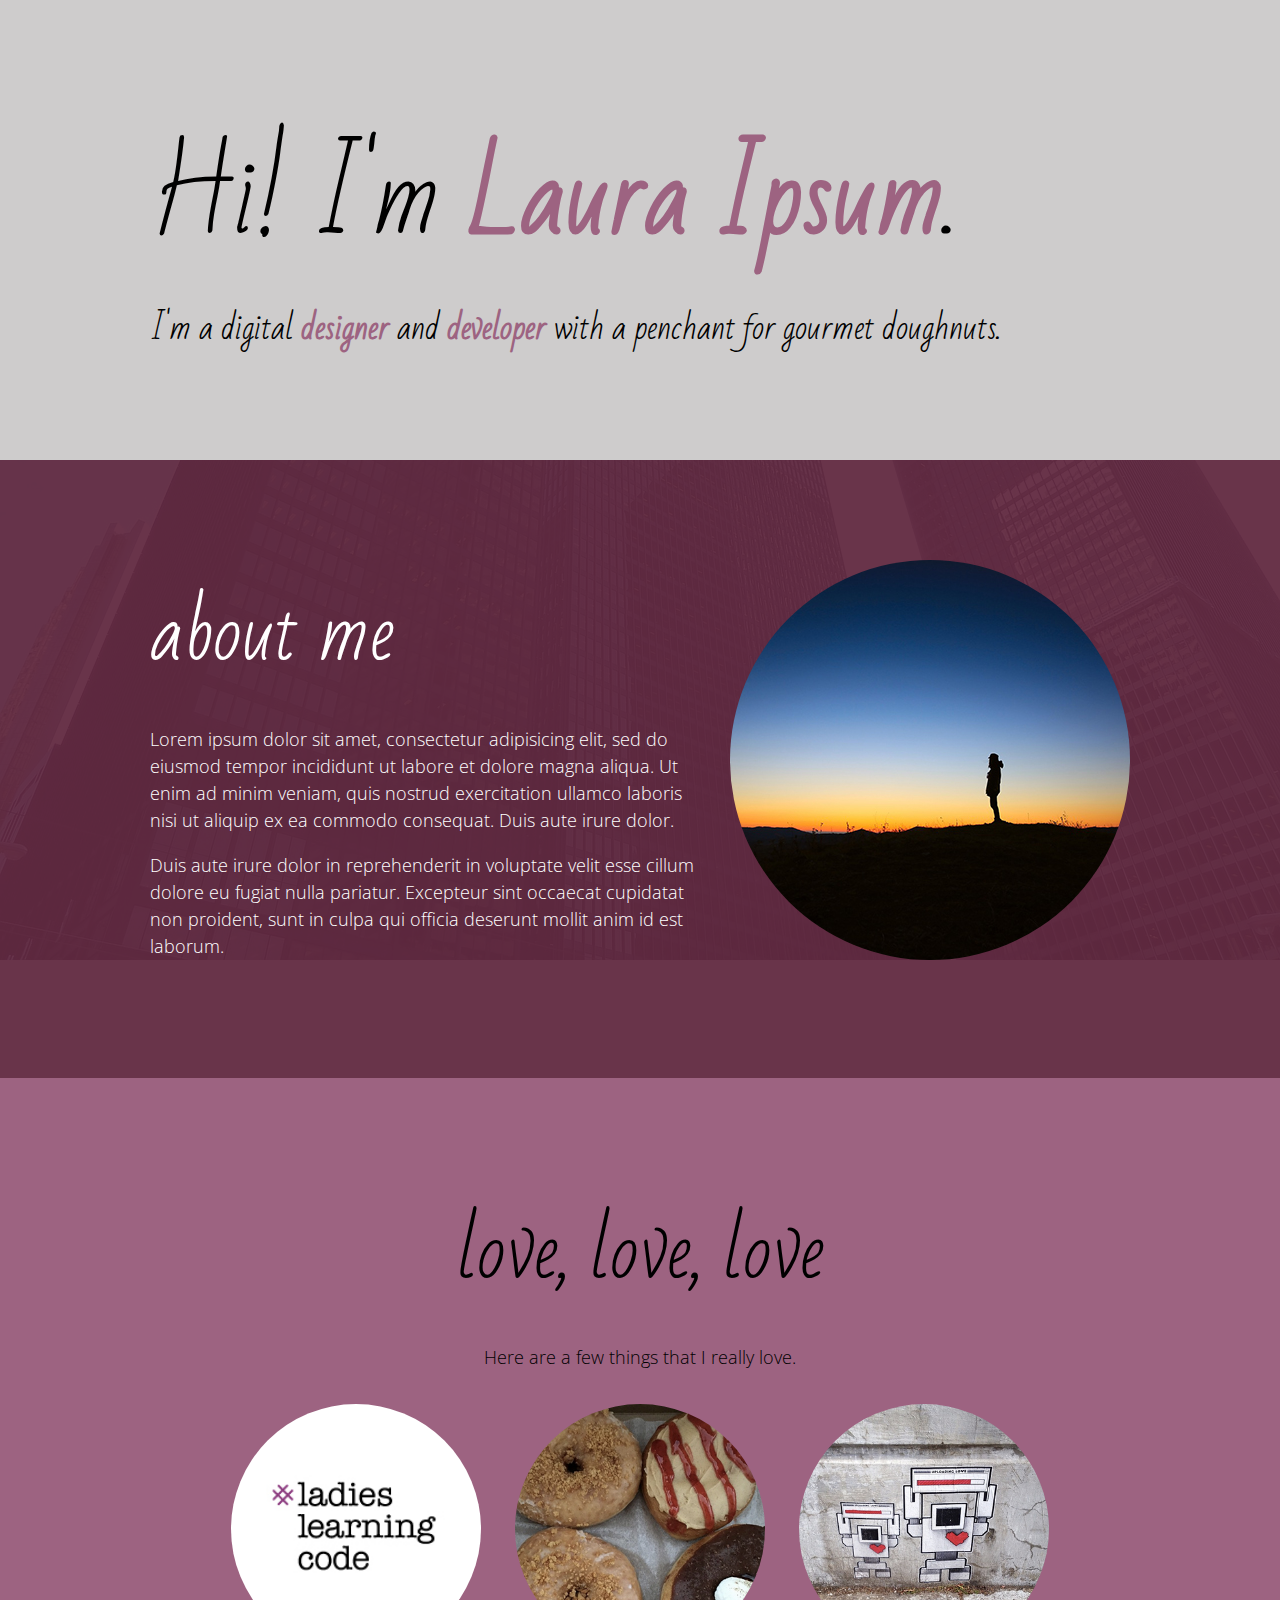
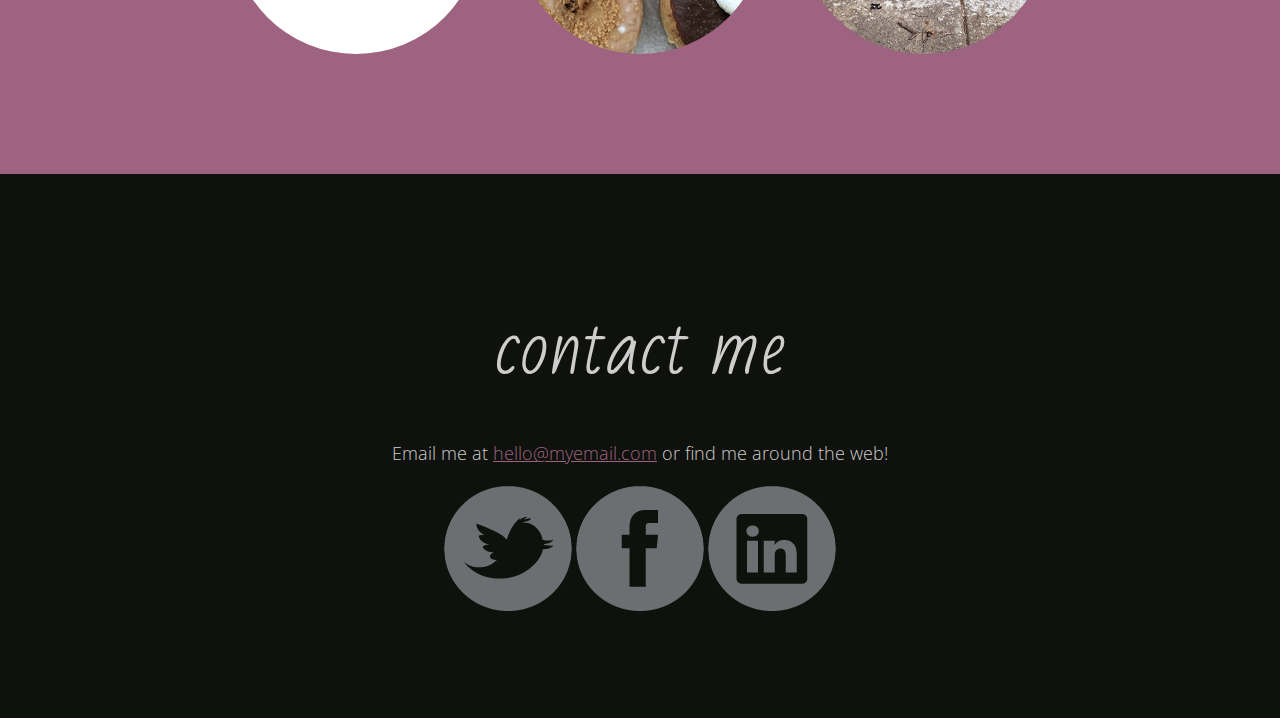
<file: project/reference/final.html>
<!DOCTYPE html>
<html lang="en">
  <head>
    <meta charset="UTF-8">
    <title>Laura Ipsum | Designer & Developer</title>
    <link href='http://fonts.googleapis.com/css?family=Bad+Script|Open+Sans:400,300' rel='stylesheet' type='text/css'>
    <link rel="stylesheet" href="css/final.css">
    <link rel="shortcut icon" href="images/logo.png">
  </head>

  <body>
    <!-- page header -->
    <header>
      <h1>Hi! I'm <strong>Laura Ipsum</strong>.</h1>
      <h2>I'm a digital <strong>designer</strong> and <strong>developer</strong> with a penchant for gourmet doughnuts.</h2>
    </header>

    <!-- about me section -->
    <section id="about" class="about">
      <img class="profile-img" src="images/profile.jpg" alt="Laura Ipsum">

      <h1>About Me</h1>

      <p>Lorem ipsum dolor sit amet, consectetur adipisicing elit, sed do eiusmod tempor incididunt ut labore et dolore magna aliqua. Ut enim ad minim veniam, quis nostrud exercitation ullamco laboris nisi ut aliquip ex ea commodo consequat. Duis aute irure dolor.</p>

      <p>Duis aute irure dolor in reprehenderit in voluptate velit esse cillum dolore eu fugiat nulla pariatur. Excepteur sint occaecat cupidatat non proident, sunt in culpa qui officia deserunt mollit anim id est laborum.</p>
    </section>

    <!-- My favorite things section -->
    <section id="loves" class="loves">
      <h1>Love, Love, Love</h1>
      <p>Here are a few things that I really love.</p>
      <img src="images/logo-llc.jpg" alt="Ladies Learning Code logo">
      <img src="images/doughnuts.jpg" alt="doughnuts">
      <img src="images/robots.jpg" alt="lovebot">
    </section>

    <!-- footer & contact info -->
    <footer id="contact">
      <h1>Contact Me</h1>
      <p>Email me at <a href="mailto:hello@myemail.com">hello@myemail.com</a> or find me around the web!</p>
      
      <a href="https://twitter.com/"><img src="images/twitter.png"></a>
      <a href="https://facebook.com/"><img src="images/facebook.png"></a>
      <a href="https://linkedin.com/"><img src="images/linkedin.png"></a>
    </footer>
  </body>
</html>
</file>
<file: project/reference/css/styles10.css>
/* apply a natural box layout model to all elements, but allowing components to change */
html {
  box-sizing: border-box;
}
*, *:before, *:after {
  box-sizing: inherit;
}

body {
  font-family: 'Open Sans', sans-serif;
  font-weight: 300;
  margin: 0;
  padding: 0;
}
h1, h2 {
  font-family: 'Bad Script', cursive;
  margin: 0; /* removes default space */
  font-weight: normal; /* removes default bold style */
}
h1 {
  font-size: 75px;  
}
p {
  font-size: 18px;
  line-height: 1.5; /* adjusts space between the lines */
}
a {
  color: #9D6381; 
}
a:hover {
  color: #CECCCC;
}
header, 
section, 
footer {
  padding: 100px 150px;
}
.loves, 
footer {
  text-align: center;
}
strong {
  color: #9D6381;
}
img {
  border-radius: 50%;
}


/* PAGE HEADER
-----------------------------------------*/
header {
  background: #CECCCC;
}
header h1 {
  font-size: 100px;
}
header h2 {
  font-size: 32px;
}


/* ABOUT
-----------------------------------------*/
.profile-img {
  float: right;
  margin-left: 20px;
}


/* LOVES - things I love 
-----------------------------------------*/
.loves {
  background: #9D6381;
}
.loves img {
  width: 250px;
  margin: 15px;
}


/* FOOTER - contact info
-----------------------------------------*/
footer {
  background: #0F110C;
  color: #CECCCC;
}
</file>
<file: project/reference/css/styles11.css>
/* apply a natural box layout model to all elements, but allowing components to change */
html {
  box-sizing: border-box;
}
*, *:before, *:after {
  box-sizing: inherit;
}

body {
  font-family: 'Open Sans', sans-serif;
  font-weight: 300;
  margin: 0;
  padding: 0;
  background: url(../images/buildings.jpg) no-repeat fixed;
  background-size: cover;
}
h1, h2 {
  font-family: 'Bad Script', cursive;
  margin: 0; /* removes default space */
  font-weight: normal; /* removes default bold style */
}
h1 {
  font-size: 75px;  
}
p {
  font-size: 18px;
  line-height: 1.5; /* adjusts space between the lines */
}
a {
  color: #9D6381; 
}
a:hover {
  color: #CECCCC;
}
header, 
section, 
footer {
  padding: 100px 150px;
}
.loves, 
footer {
  text-align: center;
}
strong {
  color: #9D6381;
}
img {
  border-radius: 50%;
}


/* PAGE HEADER
-----------------------------------------*/
header {
  background: #CECCCC;
}
header h1 {
  font-size: 100px;
}
header h2 {
  font-size: 32px;
}


/* ABOUT
-----------------------------------------*/
.about {
  background: rgba(97, 41, 64, 0.95);
}
.profile-img {
  float: right;
  margin-left: 20px;
}


/* LOVES - things I love 
-----------------------------------------*/
.loves {
  background: #9D6381;
}
.loves img {
  width: 250px;
  margin: 15px;
}


/* FOOTER - contact info
-----------------------------------------*/
footer {
  background: #0F110C;
  color: #CECCCC;
}
</file>
<file: project/reference/css/styles5.css>
body {
  font-family: 'Open Sans', sans-serif;
  font-weight: 300;
}
h1, h2 {
  font-family: 'Bad Script', cursive;
}
</file>
<file: project/reference/css/styles6.css>
/* apply a natural box layout model to all elements, but allowing components to change */
html {
  box-sizing: border-box;
}
*, *:before, *:after {
  box-sizing: inherit;
}

body {
  font-family: 'Open Sans', sans-serif;
  font-weight: 300;
}
h1, h2 {
  font-family: 'Bad Script', cursive;
}
a {
  color: #9D6381; 
}


/* PAGE HEADER
-----------------------------------------*/
header {
  background: #CECCCC;
}


/* LOVES - things I love 
-----------------------------------------*/
.loves {
  background: #9D6381;
}


/* FOOTER - contact info
-----------------------------------------*/
footer {
  background: #0F110C;
  color: #CECCCC;
}
</file>
<file: project/reference/css/styles7.css>
/* apply a natural box layout model to all elements, but allowing components to change */
html {
  box-sizing: border-box;
}
*, *:before, *:after {
  box-sizing: inherit;
}

body {
  font-family: 'Open Sans', sans-serif;
  font-weight: 300;
  margin: 0;
  padding: 0;
}
h1, h2 {
  font-family: 'Bad Script', cursive;
  margin: 0; /* removes default space */
}
a {
  color: #9D6381; 
}
header, 
section, 
footer {
  padding: 100px 150px;
}
.loves, 
footer {
  text-align: center;
}


/* PAGE HEADER
-----------------------------------------*/
header {
  background: #CECCCC;
}


/* LOVES - things I love 
-----------------------------------------*/
.loves {
  background: #9D6381;
}


/* FOOTER - contact info
-----------------------------------------*/
footer {
  background: #0F110C;
  color: #CECCCC;
}
</file>
<file: project/reference/css/styles8.css>
/* apply a natural box layout model to all elements, but allowing components to change */
html {
  box-sizing: border-box;
}
*, *:before, *:after {
  box-sizing: inherit;
}

body {
  font-family: 'Open Sans', sans-serif;
  font-weight: 300;
  margin: 0;
  padding: 0;
}
h1, h2 {
  font-family: 'Bad Script', cursive;
  margin: 0; /* removes default space */
  font-weight: normal; /* removes default bold style */
}
h1 {
  font-size: 75px;  
}
p {
  font-size: 18px;
  line-height: 1.5; /* adjusts space between the lines */
}
a {
  color: #9D6381; 
}
header, 
section, 
footer {
  padding: 100px 150px;
}
.loves, 
footer {
  text-align: center;
}


/* PAGE HEADER
-----------------------------------------*/
header {
  background: #CECCCC;
}


/* LOVES - things I love 
-----------------------------------------*/
.loves {
  background: #9D6381;
}


/* FOOTER - contact info
-----------------------------------------*/
footer {
  background: #0F110C;
  color: #CECCCC;
}
</file>
<file: project/reference/css/styles9.css>
/* apply a natural box layout model to all elements, but allowing components to change */
html {
  box-sizing: border-box;
}
*, *:before, *:after {
  box-sizing: inherit;
}

body {
  font-family: 'Open Sans', sans-serif;
  font-weight: 300;
  margin: 0;
  padding: 0;
}
h1, h2 {
  font-family: 'Bad Script', cursive;
  margin: 0; /* removes default space */
  font-weight: normal; /* removes default bold style */
}
h1 {
  font-size: 75px;  
}
p {
  font-size: 18px;
  line-height: 1.5; /* adjusts space between the lines */
}
a {
  color: #9D6381; 
}
header, 
section, 
footer {
  padding: 100px 150px;
}
.loves, 
footer {
  text-align: center;
}
strong {
  color: #9D6381;
}


/* PAGE HEADER
-----------------------------------------*/
header {
  background: #CECCCC;
}
header h1 {
  font-size: 100px;
}
header h2 {
  font-size: 32px;
}


/* LOVES - things I love 
-----------------------------------------*/
.loves {
  background: #9D6381;
}


/* FOOTER - contact info
-----------------------------------------*/
footer {
  background: #0F110C;
  color: #CECCCC;
}
</file>
<file: project/reference/css/final.css>
/* apply a natural box layout model to all elements, but allowing components to change */
html {
  box-sizing: border-box;
}
*, *:before, *:after {
  box-sizing: inherit;
}

body {
  font-family: 'Open Sans', sans-serif;
  font-weight: 300;
  margin: 0;
  padding: 0;
  background: url(../images/buildings.jpg) no-repeat fixed;
  background-size: cover;
}
h1, h2 {
  font-family: 'Bad Script', cursive;
  margin: 0; /* removes default space */
  font-weight: normal; /* removes default bold style */
  text-transform: lowercase;
}
h1 {
  font-size: 75px;  
}
p {
  font-size: 18px;
  line-height: 1.5; /* adjusts space between the lines */
}
a {
  color: #9D6381; 
}
a:hover {
  color: #CECCCC;
}
header, 
section, 
footer {
  padding: 100px 150px;
}
.loves, 
footer {
  text-align: center;
}
strong {
  color: #9D6381;
}
img {
  border-radius: 50%;
}


/* PAGE HEADER
-----------------------------------------*/
header {
  background: #CECCCC;
}
header h1 {
  font-size: 100px;
  text-transform: inherit;
}
header h2 {
  font-size: 32px;
  text-transform: inherit;
}


/* ABOUT
-----------------------------------------*/
.about {
  background: rgba(97, 41, 64, 0.95);
  color: white;
}
.profile-img {
  float: right;
  margin-left: 20px;
}


/* LOVES - things I love 
-----------------------------------------*/
.loves {
  background: #9D6381;
}
.loves img {
  width: 250px;
  margin: 15px;
}


/* FOOTER - contact info
-----------------------------------------*/
footer {
  background: #0F110C;
  color: #CECCCC;
}
</file>
